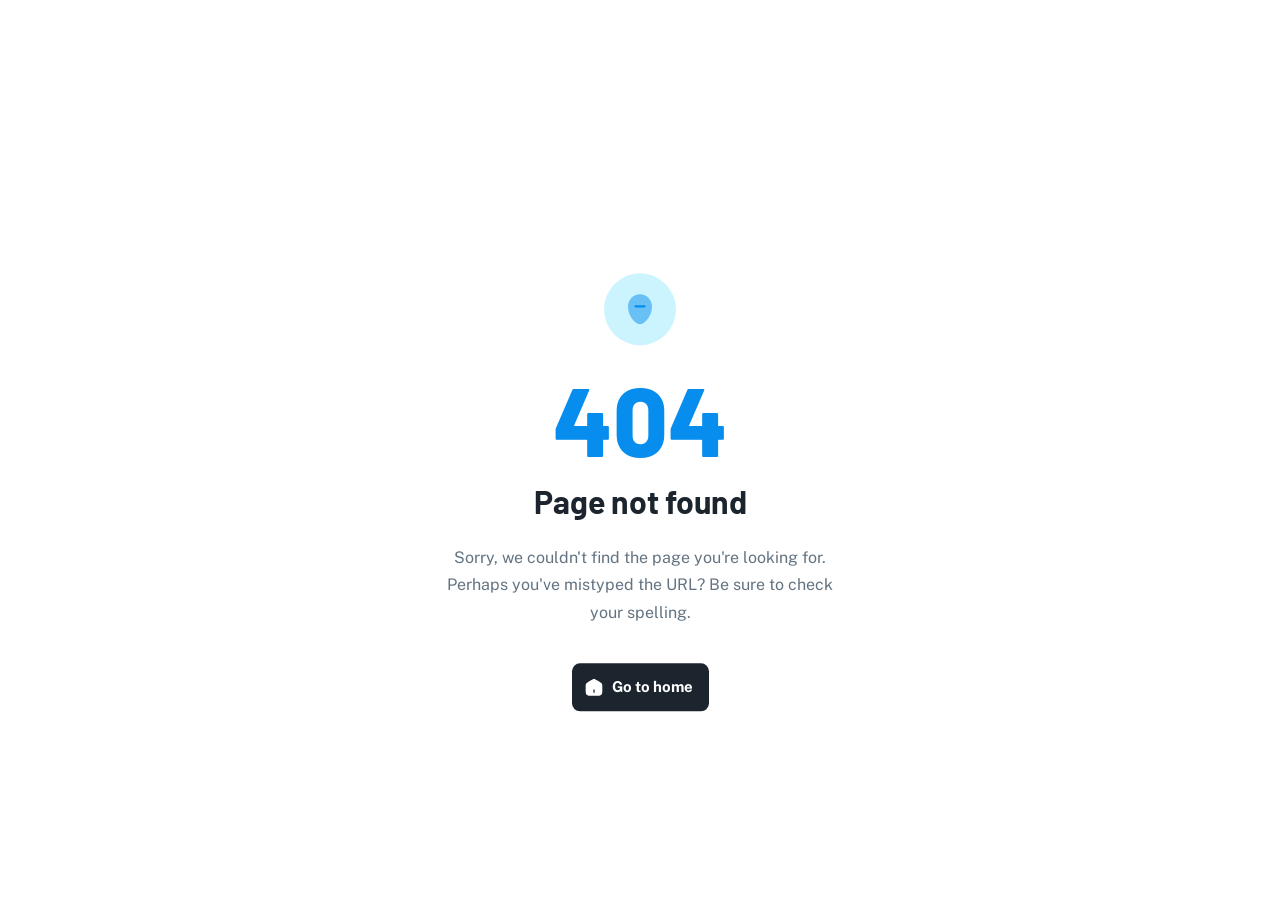
<file: 404/index.html>
<!DOCTYPE html><html lang="en" dir="ltr"><head><meta charSet="utf-8"/><meta name="viewport" content="width=device-width, initial-scale=1"/><link rel="stylesheet" href="/_next/static/chunks/0627fn-pt8vxz.css" data-precedence="next"/><link rel="preload" as="script" fetchPriority="low" href="/_next/static/chunks/3mc6dra1m0098.js"/><script src="/_next/static/chunks/2i51e627rllld.js" async=""></script><script src="/_next/static/chunks/3byuobrkyz9bj.js" async=""></script><script src="/_next/static/chunks/0m1xce8r4g0zj.js" async=""></script><script src="/_next/static/chunks/turbopack-1edct6jqrjagn.js" async=""></script><script src="/_next/static/chunks/3vqs8luqgiugx.js" async="" crossorigin=""></script><script src="/_next/static/chunks/42y6c5c4ouv-j.js" async="" crossorigin=""></script><script src="/_next/static/chunks/00liw370i71kf.js" async="" crossorigin=""></script><script src="/_next/static/chunks/2dp-d6590is6x.js" async="" crossorigin=""></script><script src="/_next/static/chunks/1k63333qewf-7.js" async="" crossorigin=""></script><script src="/_next/static/chunks/3gh5hcrfu27t6.js" async="" crossorigin=""></script><script src="/_next/static/chunks/0lp74vo5ang8q.js" async="" crossorigin=""></script><script src="/_next/static/chunks/3km7w1s2x0y85.js" async="" crossorigin=""></script><script src="/_next/static/chunks/1p_-jr2lpnd92.js" async="" crossorigin=""></script><script src="/_next/static/chunks/2u5ssy4p8i0ps.js" async="" crossorigin=""></script><meta name="robots" content="noindex"/><meta name="theme-color" content="#00A76F"/><title>Page not found | Isaac David Zolana</title><meta name="description" content="Software developer and software engineering student focused on full-stack development, cloud, DevOps, and AI."/><link rel="icon" href="/favicon.ico"/><meta name="next-size-adjust" content=""/><script src="/_next/static/chunks/0cz1d0mv5g_q7.js" noModule=""></script><style data-emotion="css-global 1igvmmd">html{-webkit-font-smoothing:antialiased;-moz-osx-font-smoothing:grayscale;box-sizing:border-box;-webkit-text-size-adjust:100%;}*,*::before,*::after{box-sizing:inherit;}strong,b{font-weight:700;}body{margin:0;color:var(--palette-text-primary);font-family:"Public Sans Variable",-apple-system,BlinkMacSystemFont,"Segoe UI",Roboto,"Helvetica Neue",Arial,sans-serif,"Apple Color Emoji","Segoe UI Emoji","Segoe UI Symbol";font-weight:400;font-size:1rem;line-height:1.5;background-color:var(--palette-background-default);}@media print{body{background-color:var(--palette-common-white);}}body::backdrop{background-color:var(--palette-background-default);}html{font-size:16px;}</style><style data-emotion="css-global 15tdw9n">:root{--spacing:8px;--shape-borderRadius:8px;--shadows-0:none;--shadows-1:0px 2px 1px -1px rgba(0,0,0,0.2),0px 1px 1px 0px rgba(0,0,0,0.14),0px 1px 3px 0px rgba(0,0,0,0.12);--shadows-2:0px 3px 1px -2px rgba(0,0,0,0.2),0px 2px 2px 0px rgba(0,0,0,0.14),0px 1px 5px 0px rgba(0,0,0,0.12);--shadows-3:0px 3px 3px -2px rgba(0,0,0,0.2),0px 3px 4px 0px rgba(0,0,0,0.14),0px 1px 8px 0px rgba(0,0,0,0.12);--shadows-4:0px 2px 4px -1px rgba(0,0,0,0.2),0px 4px 5px 0px rgba(0,0,0,0.14),0px 1px 10px 0px rgba(0,0,0,0.12);--shadows-5:0px 3px 5px -1px rgba(0,0,0,0.2),0px 5px 8px 0px rgba(0,0,0,0.14),0px 1px 14px 0px rgba(0,0,0,0.12);--shadows-6:0px 3px 5px -1px rgba(0,0,0,0.2),0px 6px 10px 0px rgba(0,0,0,0.14),0px 1px 18px 0px rgba(0,0,0,0.12);--shadows-7:0px 4px 5px -2px rgba(0,0,0,0.2),0px 7px 10px 1px rgba(0,0,0,0.14),0px 2px 16px 1px rgba(0,0,0,0.12);--shadows-8:0px 5px 5px -3px rgba(0,0,0,0.2),0px 8px 10px 1px rgba(0,0,0,0.14),0px 3px 14px 2px rgba(0,0,0,0.12);--shadows-9:0px 5px 6px -3px rgba(0,0,0,0.2),0px 9px 12px 1px rgba(0,0,0,0.14),0px 3px 16px 2px rgba(0,0,0,0.12);--shadows-10:0px 6px 6px -3px rgba(0,0,0,0.2),0px 10px 14px 1px rgba(0,0,0,0.14),0px 4px 18px 3px rgba(0,0,0,0.12);--shadows-11:0px 6px 7px -4px rgba(0,0,0,0.2),0px 11px 15px 1px rgba(0,0,0,0.14),0px 4px 20px 3px rgba(0,0,0,0.12);--shadows-12:0px 7px 8px -4px rgba(0,0,0,0.2),0px 12px 17px 2px rgba(0,0,0,0.14),0px 5px 22px 4px rgba(0,0,0,0.12);--shadows-13:0px 7px 8px -4px rgba(0,0,0,0.2),0px 13px 19px 2px rgba(0,0,0,0.14),0px 5px 24px 4px rgba(0,0,0,0.12);--shadows-14:0px 7px 9px -4px rgba(0,0,0,0.2),0px 14px 21px 2px rgba(0,0,0,0.14),0px 5px 26px 4px rgba(0,0,0,0.12);--shadows-15:0px 8px 9px -5px rgba(0,0,0,0.2),0px 15px 22px 2px rgba(0,0,0,0.14),0px 6px 28px 5px rgba(0,0,0,0.12);--shadows-16:0px 8px 10px -5px rgba(0,0,0,0.2),0px 16px 24px 2px rgba(0,0,0,0.14),0px 6px 30px 5px rgba(0,0,0,0.12);--shadows-17:0px 8px 11px -5px rgba(0,0,0,0.2),0px 17px 26px 2px rgba(0,0,0,0.14),0px 6px 32px 5px rgba(0,0,0,0.12);--shadows-18:0px 9px 11px -5px rgba(0,0,0,0.2),0px 18px 28px 2px rgba(0,0,0,0.14),0px 7px 34px 6px rgba(0,0,0,0.12);--shadows-19:0px 9px 12px -6px rgba(0,0,0,0.2),0px 19px 29px 2px rgba(0,0,0,0.14),0px 7px 36px 6px rgba(0,0,0,0.12);--shadows-20:0px 10px 13px -6px rgba(0,0,0,0.2),0px 20px 31px 3px rgba(0,0,0,0.14),0px 8px 38px 7px rgba(0,0,0,0.12);--shadows-21:0px 10px 13px -6px rgba(0,0,0,0.2),0px 21px 33px 3px rgba(0,0,0,0.14),0px 8px 40px 7px rgba(0,0,0,0.12);--shadows-22:0px 10px 14px -6px rgba(0,0,0,0.2),0px 22px 35px 3px rgba(0,0,0,0.14),0px 8px 42px 7px rgba(0,0,0,0.12);--shadows-23:0px 11px 14px -7px rgba(0,0,0,0.2),0px 23px 36px 3px rgba(0,0,0,0.14),0px 9px 44px 8px rgba(0,0,0,0.12);--shadows-24:0px 11px 15px -7px rgba(0,0,0,0.2),0px 24px 38px 3px rgba(0,0,0,0.14),0px 9px 46px 8px rgba(0,0,0,0.12);--zIndex-mobileStepper:1000;--zIndex-fab:1050;--zIndex-speedDial:1050;--zIndex-appBar:1100;--zIndex-drawer:1200;--zIndex-modal:1300;--zIndex-snackbar:1400;--zIndex-tooltip:1500;--font-h1:800 2.5rem/1.25 "Barlow",-apple-system,BlinkMacSystemFont,"Segoe UI",Roboto,"Helvetica Neue",Arial,sans-serif,"Apple Color Emoji","Segoe UI Emoji","Segoe UI Symbol";--font-h2:800 2rem/1.3333333333333333 "Barlow",-apple-system,BlinkMacSystemFont,"Segoe UI",Roboto,"Helvetica Neue",Arial,sans-serif,"Apple Color Emoji","Segoe UI Emoji","Segoe UI Symbol";--font-h3:700 1.5rem/1.5 "Barlow",-apple-system,BlinkMacSystemFont,"Segoe UI",Roboto,"Helvetica Neue",Arial,sans-serif,"Apple Color Emoji","Segoe UI Emoji","Segoe UI Symbol";--font-h4:700 1.25rem/1.5 "Public Sans Variable",-apple-system,BlinkMacSystemFont,"Segoe UI",Roboto,"Helvetica Neue",Arial,sans-serif,"Apple Color Emoji","Segoe UI Emoji","Segoe UI Symbol";--font-h5:700 1.125rem/1.5 "Public Sans Variable",-apple-system,BlinkMacSystemFont,"Segoe UI",Roboto,"Helvetica Neue",Arial,sans-serif,"Apple Color Emoji","Segoe UI Emoji","Segoe UI Symbol";--font-h6:600 1.0625rem/1.5555555555555556 "Public Sans Variable",-apple-system,BlinkMacSystemFont,"Segoe UI",Roboto,"Helvetica Neue",Arial,sans-serif,"Apple Color Emoji","Segoe UI Emoji","Segoe UI Symbol";--font-subtitle1:600 1rem/1.5 "Public Sans Variable",-apple-system,BlinkMacSystemFont,"Segoe UI",Roboto,"Helvetica Neue",Arial,sans-serif,"Apple Color Emoji","Segoe UI Emoji","Segoe UI Symbol";--font-subtitle2:600 0.875rem/1.5714285714285714 "Public Sans Variable",-apple-system,BlinkMacSystemFont,"Segoe UI",Roboto,"Helvetica Neue",Arial,sans-serif,"Apple Color Emoji","Segoe UI Emoji","Segoe UI Symbol";--font-body1:400 1rem/1.5 "Public Sans Variable",-apple-system,BlinkMacSystemFont,"Segoe UI",Roboto,"Helvetica Neue",Arial,sans-serif,"Apple Color Emoji","Segoe UI Emoji","Segoe UI Symbol";--font-body2:400 0.875rem/1.5714285714285714 "Public Sans Variable",-apple-system,BlinkMacSystemFont,"Segoe UI",Roboto,"Helvetica Neue",Arial,sans-serif,"Apple Color Emoji","Segoe UI Emoji","Segoe UI Symbol";--font-caption:400 0.75rem/1.5 "Public Sans Variable",-apple-system,BlinkMacSystemFont,"Segoe UI",Roboto,"Helvetica Neue",Arial,sans-serif,"Apple Color Emoji","Segoe UI Emoji","Segoe UI Symbol";--font-overline:700 0.75rem/1.5 "Public Sans Variable",-apple-system,BlinkMacSystemFont,"Segoe UI",Roboto,"Helvetica Neue",Arial,sans-serif,"Apple Color Emoji","Segoe UI Emoji","Segoe UI Symbol";--font-button:700 0.875rem/1.7142857142857142 "Public Sans Variable",-apple-system,BlinkMacSystemFont,"Segoe UI",Roboto,"Helvetica Neue",Arial,sans-serif,"Apple Color Emoji","Segoe UI Emoji","Segoe UI Symbol";--font-inherit:inherit inherit/inherit inherit;}:root,[data-color-scheme="light"]{-webkit-print-color-scheme:light;color-scheme:light;--palette-primary-lighter:#CCF4FE;--palette-primary-light:#68CDF9;--palette-primary-main:#078DEE;--palette-primary-dark:#0351AB;--palette-primary-darker:#012972;--palette-primary-contrastText:#FFFFFF;--palette-primary-lighterChannel:204 244 254;--palette-primary-lightChannel:104 205 249;--palette-primary-mainChannel:7 141 238;--palette-primary-darkChannel:3 81 171;--palette-primary-darkerChannel:1 41 114;--palette-primary-contrastTextChannel:255 255 255;--palette-secondary-lighter:#EFD6FF;--palette-secondary-light:#C684FF;--palette-secondary-main:#8E33FF;--palette-secondary-dark:#5119B7;--palette-secondary-darker:#27097A;--palette-secondary-contrastText:#FFFFFF;--palette-secondary-lighterChannel:239 214 255;--palette-secondary-lightChannel:198 132 255;--palette-secondary-mainChannel:142 51 255;--palette-secondary-darkChannel:81 25 183;--palette-secondary-darkerChannel:39 9 122;--palette-secondary-contrastTextChannel:255 255 255;--palette-info-lighter:#CAFDF5;--palette-info-light:#61F3F3;--palette-info-main:#00B8D9;--palette-info-dark:#006C9C;--palette-info-darker:#003768;--palette-info-contrastText:#FFFFFF;--palette-info-lighterChannel:202 253 245;--palette-info-lightChannel:97 243 243;--palette-info-mainChannel:0 184 217;--palette-info-darkChannel:0 108 156;--palette-info-darkerChannel:0 55 104;--palette-info-contrastTextChannel:255 255 255;--palette-success-lighter:#D3FCD2;--palette-success-light:#77ED8B;--palette-success-main:#22C55E;--palette-success-dark:#118D57;--palette-success-darker:#065E49;--palette-success-contrastText:#ffffff;--palette-success-lighterChannel:211 252 210;--palette-success-lightChannel:119 237 139;--palette-success-mainChannel:34 197 94;--palette-success-darkChannel:17 141 87;--palette-success-darkerChannel:6 94 73;--palette-success-contrastTextChannel:255 255 255;--palette-warning-lighter:#FFF5CC;--palette-warning-light:#FFD666;--palette-warning-main:#FFAB00;--palette-warning-dark:#B76E00;--palette-warning-darker:#7A4100;--palette-warning-contrastText:#1C252E;--palette-warning-lighterChannel:255 245 204;--palette-warning-lightChannel:255 214 102;--palette-warning-mainChannel:255 171 0;--palette-warning-darkChannel:183 110 0;--palette-warning-darkerChannel:122 65 0;--palette-warning-contrastTextChannel:28 37 46;--palette-error-lighter:#FFE9D5;--palette-error-light:#FFAC82;--palette-error-main:#FF5630;--palette-error-dark:#B71D18;--palette-error-darker:#7A0916;--palette-error-contrastText:#FFFFFF;--palette-error-lighterChannel:255 233 213;--palette-error-lightChannel:255 172 130;--palette-error-mainChannel:255 86 48;--palette-error-darkChannel:183 29 24;--palette-error-darkerChannel:122 9 22;--palette-error-contrastTextChannel:255 255 255;--palette-common-black:#000000;--palette-common-white:#FFFFFF;--palette-common-blackChannel:0 0 0;--palette-common-whiteChannel:255 255 255;--palette-common-background:#fff;--palette-common-onBackground:#000;--palette-common-backgroundChannel:255 255 255;--palette-common-onBackgroundChannel:0 0 0;--palette-grey-50:#FCFDFD;--palette-grey-100:#F9FAFB;--palette-grey-200:#F4F6F8;--palette-grey-300:#DFE3E8;--palette-grey-400:#C4CDD5;--palette-grey-500:#919EAB;--palette-grey-600:#637381;--palette-grey-700:#454F5B;--palette-grey-800:#1C252E;--palette-grey-900:#141A21;--palette-grey-50Channel:252 253 253;--palette-grey-100Channel:249 250 251;--palette-grey-200Channel:244 246 248;--palette-grey-300Channel:223 227 232;--palette-grey-400Channel:196 205 213;--palette-grey-500Channel:145 158 171;--palette-grey-600Channel:99 115 129;--palette-grey-700Channel:69 79 91;--palette-grey-800Channel:28 37 46;--palette-grey-900Channel:20 26 33;--palette-grey-A100:#f5f5f5;--palette-grey-A200:#eeeeee;--palette-grey-A400:#bdbdbd;--palette-grey-A700:#616161;--palette-divider:rgba(145 158 171 / 20%);--palette-TableCell-border:rgba(145 158 171 / 20%);--palette-shared-inputUnderline:rgba(145 158 171 / 32%);--palette-shared-inputOutlined:rgba(145 158 171 / 20%);--palette-shared-paperOutlined:rgba(145 158 171 / 16%);--palette-shared-buttonOutlined:rgba(145 158 171 / 32%);--palette-text-primary:#1C252E;--palette-text-secondary:#637381;--palette-text-disabled:#919EAB;--palette-text-primaryChannel:28 37 46;--palette-text-secondaryChannel:99 115 129;--palette-text-disabledChannel:145 158 171;--palette-background-paper:#FFFFFF;--palette-background-default:#FFFFFF;--palette-background-neutral:#F4F6F8;--palette-background-paperChannel:255 255 255;--palette-background-defaultChannel:255 255 255;--palette-background-neutralChannel:244 246 248;--palette-action-active:#637381;--palette-action-hover:rgba(145 158 171 / 8%);--palette-action-selected:rgba(145 158 171 / 16%);--palette-action-focus:rgba(145 158 171 / 24%);--palette-action-disabled:rgba(145 158 171 / 80%);--palette-action-disabledBackground:rgba(145 158 171 / 24%);--palette-action-hoverOpacity:0.08;--palette-action-selectedOpacity:0.08;--palette-action-focusOpacity:0.12;--palette-action-activatedOpacity:0.12;--palette-action-disabledOpacity:0.48;--palette-action-activeChannel:99 115 129;--palette-action-selectedChannel:145;--palette-Alert-errorColor:rgb(102, 68, 52);--palette-Alert-infoColor:rgb(38, 97, 97);--palette-Alert-successColor:rgb(47, 94, 55);--palette-Alert-warningColor:rgb(102, 85, 40);--palette-Alert-errorFilledBg:var(--palette-error-main, #FF5630);--palette-Alert-infoFilledBg:var(--palette-info-main, #00B8D9);--palette-Alert-successFilledBg:var(--palette-success-main, #22C55E);--palette-Alert-warningFilledBg:var(--palette-warning-main, #FFAB00);--palette-Alert-errorFilledColor:#fff;--palette-Alert-infoFilledColor:rgba(0, 0, 0, 0.87);--palette-Alert-successFilledColor:rgba(0, 0, 0, 0.87);--palette-Alert-warningFilledColor:rgba(0, 0, 0, 0.87);--palette-Alert-errorStandardBg:rgb(255, 246, 242);--palette-Alert-infoStandardBg:rgb(239, 253, 253);--palette-Alert-successStandardBg:rgb(241, 253, 243);--palette-Alert-warningStandardBg:rgb(255, 250, 239);--palette-Alert-errorIconColor:var(--palette-error-main, #FF5630);--palette-Alert-infoIconColor:var(--palette-info-main, #00B8D9);--palette-Alert-successIconColor:var(--palette-success-main, #22C55E);--palette-Alert-warningIconColor:var(--palette-warning-main, #FFAB00);--palette-AppBar-defaultBg:var(--palette-grey-100, #F9FAFB);--palette-Avatar-defaultBg:var(--palette-grey-400, #C4CDD5);--palette-Button-inheritContainedBg:var(--palette-grey-300, #DFE3E8);--palette-Button-inheritContainedHoverBg:var(--palette-grey-A100, #f5f5f5);--palette-Chip-defaultBorder:var(--palette-grey-400, #C4CDD5);--palette-Chip-defaultAvatarColor:var(--palette-grey-700, #454F5B);--palette-Chip-defaultIconColor:var(--palette-grey-700, #454F5B);--palette-FilledInput-bg:rgba(0, 0, 0, 0.06);--palette-FilledInput-hoverBg:rgba(0, 0, 0, 0.09);--palette-FilledInput-disabledBg:rgba(0, 0, 0, 0.12);--palette-LinearProgress-primaryBg:rgb(160, 211, 248);--palette-LinearProgress-secondaryBg:rgb(212, 177, 255);--palette-LinearProgress-errorBg:rgb(255, 190, 176);--palette-LinearProgress-infoBg:rgb(158, 228, 240);--palette-LinearProgress-successBg:rgb(171, 232, 193);--palette-LinearProgress-warningBg:rgb(255, 223, 158);--palette-Skeleton-bg:rgba(var(--palette-text-primaryChannel, 28 37 46) / 0.11);--palette-Slider-primaryTrack:rgb(160, 211, 248);--palette-Slider-secondaryTrack:rgb(212, 177, 255);--palette-Slider-errorTrack:rgb(255, 190, 176);--palette-Slider-infoTrack:rgb(158, 228, 240);--palette-Slider-successTrack:rgb(171, 232, 193);--palette-Slider-warningTrack:rgb(255, 223, 158);--palette-SnackbarContent-bg:rgb(50, 50, 50);--palette-SnackbarContent-color:#fff;--palette-SpeedDialAction-fabHoverBg:rgb(216, 216, 216);--palette-StepConnector-border:var(--palette-grey-400, #C4CDD5);--palette-StepContent-border:var(--palette-grey-400, #C4CDD5);--palette-Switch-defaultColor:var(--palette-common-white, #FFFFFF);--palette-Switch-defaultDisabledColor:var(--palette-grey-100, #F9FAFB);--palette-Switch-primaryDisabledColor:rgb(160, 211, 248);--palette-Switch-secondaryDisabledColor:rgb(212, 177, 255);--palette-Switch-errorDisabledColor:rgb(255, 190, 176);--palette-Switch-infoDisabledColor:rgb(158, 228, 240);--palette-Switch-successDisabledColor:rgb(171, 232, 193);--palette-Switch-warningDisabledColor:rgb(255, 223, 158);--palette-Tooltip-bg:rgba(69, 79, 91, 0.92);--palette-dividerChannel:145;--shadows-0:none;--shadows-1:0px 2px 1px -1px rgba(145 158 171 / 20%),0px 1px 1px 0px rgba(145 158 171 / 14%),0px 1px 3px 0px rgba(145 158 171 / 12%);--shadows-2:0px 3px 1px -2px rgba(145 158 171 / 20%),0px 2px 2px 0px rgba(145 158 171 / 14%),0px 1px 5px 0px rgba(145 158 171 / 12%);--shadows-3:0px 3px 3px -2px rgba(145 158 171 / 20%),0px 3px 4px 0px rgba(145 158 171 / 14%),0px 1px 8px 0px rgba(145 158 171 / 12%);--shadows-4:0px 2px 4px -1px rgba(145 158 171 / 20%),0px 4px 5px 0px rgba(145 158 171 / 14%),0px 1px 10px 0px rgba(145 158 171 / 12%);--shadows-5:0px 3px 5px -1px rgba(145 158 171 / 20%),0px 5px 8px 0px rgba(145 158 171 / 14%),0px 1px 14px 0px rgba(145 158 171 / 12%);--shadows-6:0px 3px 5px -1px rgba(145 158 171 / 20%),0px 6px 10px 0px rgba(145 158 171 / 14%),0px 1px 18px 0px rgba(145 158 171 / 12%);--shadows-7:0px 4px 5px -2px rgba(145 158 171 / 20%),0px 7px 10px 1px rgba(145 158 171 / 14%),0px 2px 16px 1px rgba(145 158 171 / 12%);--shadows-8:0px 5px 5px -3px rgba(145 158 171 / 20%),0px 8px 10px 1px rgba(145 158 171 / 14%),0px 3px 14px 2px rgba(145 158 171 / 12%);--shadows-9:0px 5px 6px -3px rgba(145 158 171 / 20%),0px 9px 12px 1px rgba(145 158 171 / 14%),0px 3px 16px 2px rgba(145 158 171 / 12%);--shadows-10:0px 6px 6px -3px rgba(145 158 171 / 20%),0px 10px 14px 1px rgba(145 158 171 / 14%),0px 4px 18px 3px rgba(145 158 171 / 12%);--shadows-11:0px 6px 7px -4px rgba(145 158 171 / 20%),0px 11px 15px 1px rgba(145 158 171 / 14%),0px 4px 20px 3px rgba(145 158 171 / 12%);--shadows-12:0px 7px 8px -4px rgba(145 158 171 / 20%),0px 12px 17px 2px rgba(145 158 171 / 14%),0px 5px 22px 4px rgba(145 158 171 / 12%);--shadows-13:0px 7px 8px -4px rgba(145 158 171 / 20%),0px 13px 19px 2px rgba(145 158 171 / 14%),0px 5px 24px 4px rgba(145 158 171 / 12%);--shadows-14:0px 7px 9px -4px rgba(145 158 171 / 20%),0px 14px 21px 2px rgba(145 158 171 / 14%),0px 5px 26px 4px rgba(145 158 171 / 12%);--shadows-15:0px 8px 9px -5px rgba(145 158 171 / 20%),0px 15px 22px 2px rgba(145 158 171 / 14%),0px 6px 28px 5px rgba(145 158 171 / 12%);--shadows-16:0px 8px 10px -5px rgba(145 158 171 / 20%),0px 16px 24px 2px rgba(145 158 171 / 14%),0px 6px 30px 5px rgba(145 158 171 / 12%);--shadows-17:0px 8px 11px -5px rgba(145 158 171 / 20%),0px 17px 26px 2px rgba(145 158 171 / 14%),0px 6px 32px 5px rgba(145 158 171 / 12%);--shadows-18:0px 9px 11px -5px rgba(145 158 171 / 20%),0px 18px 28px 2px rgba(145 158 171 / 14%),0px 7px 34px 6px rgba(145 158 171 / 12%);--shadows-19:0px 9px 12px -6px rgba(145 158 171 / 20%),0px 19px 29px 2px rgba(145 158 171 / 14%),0px 7px 36px 6px rgba(145 158 171 / 12%);--shadows-20:0px 10px 13px -6px rgba(145 158 171 / 20%),0px 20px 31px 3px rgba(145 158 171 / 14%),0px 8px 38px 7px rgba(145 158 171 / 12%);--shadows-21:0px 10px 13px -6px rgba(145 158 171 / 20%),0px 21px 33px 3px rgba(145 158 171 / 14%),0px 8px 40px 7px rgba(145 158 171 / 12%);--shadows-22:0px 10px 14px -6px rgba(145 158 171 / 20%),0px 22px 35px 3px rgba(145 158 171 / 14%),0px 8px 42px 7px rgba(145 158 171 / 12%);--shadows-23:0px 11px 14px -7px rgba(145 158 171 / 20%),0px 23px 36px 3px rgba(145 158 171 / 14%),0px 9px 44px 8px rgba(145 158 171 / 12%);--shadows-24:0px 11px 15px -7px rgba(145 158 171 / 20%),0px 24px 38px 3px rgba(145 158 171 / 14%),0px 9px 46px 8px rgba(145 158 171 / 12%);--customShadows-z1:0 1px 2px 0 rgba(145 158 171 / 16%);--customShadows-z4:0 4px 8px 0 rgba(145 158 171 / 16%);--customShadows-z8:0 8px 16px 0 rgba(145 158 171 / 16%);--customShadows-z12:0 12px 24px -4px rgba(145 158 171 / 16%);--customShadows-z16:0 16px 32px -4px rgba(145 158 171 / 16%);--customShadows-z20:0 20px 40px -4px rgba(145 158 171 / 16%);--customShadows-z24:0 24px 48px 0 rgba(145 158 171 / 16%);--customShadows-dialog:-40px 40px 80px -8px rgba(0 0 0 / 24%);--customShadows-card:0 0 2px 0 rgba(145 158 171 / 20%),0 12px 24px -4px rgba(145 158 171 / 12%);--customShadows-dropdown:0 0 2px 0 rgba(145 158 171 / 24%),-20px 20px 40px -4px rgba(145 158 171 / 24%);--customShadows-primary:0 8px 16px 0 rgba(7 141 238 / 24%);--customShadows-secondary:0 8px 16px 0 rgba(142 51 255 / 24%);--customShadows-info:0 8px 16px 0 rgba(0 184 217 / 24%);--customShadows-success:0 8px 16px 0 rgba(34 197 94 / 24%);--customShadows-warning:0 8px 16px 0 rgba(255 171 0 / 24%);--customShadows-error:0 8px 16px 0 rgba(255 86 48 / 24%);--opacity-inputPlaceholder:1;--opacity-inputUnderline:0.32;--opacity-switchTrackDisabled:0.48;--opacity-switchTrack:1;--opacity-filled-commonHoverBg:0.72;--opacity-outlined-border:0.48;--opacity-soft-bg:0.16;--opacity-soft-hoverBg:0.32;--opacity-soft-commonBg:0.08;--opacity-soft-commonHoverBg:0.16;--opacity-soft-border:0.24;}[data-color-scheme="dark"]{-webkit-print-color-scheme:dark;color-scheme:dark;--palette-common-black:#000000;--palette-common-white:#FFFFFF;--palette-common-blackChannel:0 0 0;--palette-common-whiteChannel:255 255 255;--palette-common-background:#000;--palette-common-onBackground:#fff;--palette-common-backgroundChannel:0 0 0;--palette-common-onBackgroundChannel:255 255 255;--palette-primary-lighter:#CCF4FE;--palette-primary-light:#68CDF9;--palette-primary-main:#078DEE;--palette-primary-dark:#0351AB;--palette-primary-darker:#012972;--palette-primary-contrastText:#FFFFFF;--palette-primary-lighterChannel:204 244 254;--palette-primary-lightChannel:104 205 249;--palette-primary-mainChannel:7 141 238;--palette-primary-darkChannel:3 81 171;--palette-primary-darkerChannel:1 41 114;--palette-primary-contrastTextChannel:255 255 255;--palette-secondary-lighter:#EFD6FF;--palette-secondary-light:#C684FF;--palette-secondary-main:#8E33FF;--palette-secondary-dark:#5119B7;--palette-secondary-darker:#27097A;--palette-secondary-contrastText:#FFFFFF;--palette-secondary-lighterChannel:239 214 255;--palette-secondary-lightChannel:198 132 255;--palette-secondary-mainChannel:142 51 255;--palette-secondary-darkChannel:81 25 183;--palette-secondary-darkerChannel:39 9 122;--palette-secondary-contrastTextChannel:255 255 255;--palette-error-lighter:#FFE9D5;--palette-error-light:#FFAC82;--palette-error-main:#FF5630;--palette-error-dark:#B71D18;--palette-error-darker:#7A0916;--palette-error-contrastText:#FFFFFF;--palette-error-lighterChannel:255 233 213;--palette-error-lightChannel:255 172 130;--palette-error-mainChannel:255 86 48;--palette-error-darkChannel:183 29 24;--palette-error-darkerChannel:122 9 22;--palette-error-contrastTextChannel:255 255 255;--palette-warning-lighter:#FFF5CC;--palette-warning-light:#FFD666;--palette-warning-main:#FFAB00;--palette-warning-dark:#B76E00;--palette-warning-darker:#7A4100;--palette-warning-contrastText:#1C252E;--palette-warning-lighterChannel:255 245 204;--palette-warning-lightChannel:255 214 102;--palette-warning-mainChannel:255 171 0;--palette-warning-darkChannel:183 110 0;--palette-warning-darkerChannel:122 65 0;--palette-warning-contrastTextChannel:28 37 46;--palette-info-lighter:#CAFDF5;--palette-info-light:#61F3F3;--palette-info-main:#00B8D9;--palette-info-dark:#006C9C;--palette-info-darker:#003768;--palette-info-contrastText:#FFFFFF;--palette-info-lighterChannel:202 253 245;--palette-info-lightChannel:97 243 243;--palette-info-mainChannel:0 184 217;--palette-info-darkChannel:0 108 156;--palette-info-darkerChannel:0 55 104;--palette-info-contrastTextChannel:255 255 255;--palette-success-lighter:#D3FCD2;--palette-success-light:#77ED8B;--palette-success-main:#22C55E;--palette-success-dark:#118D57;--palette-success-darker:#065E49;--palette-success-contrastText:#ffffff;--palette-success-lighterChannel:211 252 210;--palette-success-lightChannel:119 237 139;--palette-success-mainChannel:34 197 94;--palette-success-darkChannel:17 141 87;--palette-success-darkerChannel:6 94 73;--palette-success-contrastTextChannel:255 255 255;--palette-grey-50:#FCFDFD;--palette-grey-100:#F9FAFB;--palette-grey-200:#F4F6F8;--palette-grey-300:#DFE3E8;--palette-grey-400:#C4CDD5;--palette-grey-500:#919EAB;--palette-grey-600:#637381;--palette-grey-700:#454F5B;--palette-grey-800:#1C252E;--palette-grey-900:#141A21;--palette-grey-A100:#f5f5f5;--palette-grey-A200:#eeeeee;--palette-grey-A400:#bdbdbd;--palette-grey-A700:#616161;--palette-grey-50Channel:252 253 253;--palette-grey-100Channel:249 250 251;--palette-grey-200Channel:244 246 248;--palette-grey-300Channel:223 227 232;--palette-grey-400Channel:196 205 213;--palette-grey-500Channel:145 158 171;--palette-grey-600Channel:99 115 129;--palette-grey-700Channel:69 79 91;--palette-grey-800Channel:28 37 46;--palette-grey-900Channel:20 26 33;--palette-text-primary:#FFFFFF;--palette-text-secondary:#919EAB;--palette-text-disabled:#637381;--palette-text-icon:rgba(255, 255, 255, 0.5);--palette-text-primaryChannel:255 255 255;--palette-text-secondaryChannel:145 158 171;--palette-text-disabledChannel:99 115 129;--palette-divider:rgba(145 158 171 / 20%);--palette-background-paper:#1C252E;--palette-background-default:#141A21;--palette-background-neutral:#28323D;--palette-background-paperChannel:28 37 46;--palette-background-defaultChannel:20 26 33;--palette-background-neutralChannel:40 50 61;--palette-action-active:#919EAB;--palette-action-hover:rgba(145 158 171 / 8%);--palette-action-hoverOpacity:0.08;--palette-action-selected:rgba(145 158 171 / 16%);--palette-action-selectedOpacity:0.08;--palette-action-disabled:rgba(145 158 171 / 80%);--palette-action-disabledBackground:rgba(145 158 171 / 24%);--palette-action-disabledOpacity:0.48;--palette-action-focus:rgba(145 158 171 / 24%);--palette-action-focusOpacity:0.12;--palette-action-activatedOpacity:0.12;--palette-action-activeChannel:145 158 171;--palette-action-selectedChannel:145;--palette-TableCell-border:rgba(145 158 171 / 20%);--palette-shared-inputUnderline:rgba(145 158 171 / 32%);--palette-shared-inputOutlined:rgba(145 158 171 / 20%);--palette-shared-paperOutlined:rgba(145 158 171 / 16%);--palette-shared-buttonOutlined:rgba(145 158 171 / 32%);--palette-Alert-errorColor:rgb(255, 221, 205);--palette-Alert-infoColor:rgb(191, 250, 250);--palette-Alert-successColor:rgb(200, 247, 208);--palette-Alert-warningColor:rgb(255, 238, 193);--palette-Alert-errorFilledBg:var(--palette-error-dark, #B71D18);--palette-Alert-infoFilledBg:var(--palette-info-dark, #006C9C);--palette-Alert-successFilledBg:var(--palette-success-dark, #118D57);--palette-Alert-warningFilledBg:var(--palette-warning-dark, #B76E00);--palette-Alert-errorFilledColor:#fff;--palette-Alert-infoFilledColor:#fff;--palette-Alert-successFilledColor:#fff;--palette-Alert-warningFilledColor:#fff;--palette-Alert-errorStandardBg:rgb(25, 17, 12);--palette-Alert-infoStandardBg:rgb(9, 24, 24);--palette-Alert-successStandardBg:rgb(11, 23, 13);--palette-Alert-warningStandardBg:rgb(25, 21, 10);--palette-Alert-errorIconColor:var(--palette-error-main, #FF5630);--palette-Alert-infoIconColor:var(--palette-info-main, #00B8D9);--palette-Alert-successIconColor:var(--palette-success-main, #22C55E);--palette-Alert-warningIconColor:var(--palette-warning-main, #FFAB00);--palette-AppBar-defaultBg:var(--palette-grey-900, #141A21);--palette-AppBar-darkBg:var(--palette-background-paper, #1C252E);--palette-AppBar-darkColor:var(--palette-text-primary, #FFFFFF);--palette-Avatar-defaultBg:var(--palette-grey-600, #637381);--palette-Button-inheritContainedBg:var(--palette-grey-800, #1C252E);--palette-Button-inheritContainedHoverBg:var(--palette-grey-700, #454F5B);--palette-Chip-defaultBorder:var(--palette-grey-700, #454F5B);--palette-Chip-defaultAvatarColor:var(--palette-grey-300, #DFE3E8);--palette-Chip-defaultIconColor:var(--palette-grey-300, #DFE3E8);--palette-FilledInput-bg:rgba(255, 255, 255, 0.09);--palette-FilledInput-hoverBg:rgba(255, 255, 255, 0.13);--palette-FilledInput-disabledBg:rgba(255, 255, 255, 0.12);--palette-LinearProgress-primaryBg:rgb(3, 70, 119);--palette-LinearProgress-secondaryBg:rgb(71, 25, 127);--palette-LinearProgress-errorBg:rgb(127, 43, 24);--palette-LinearProgress-infoBg:rgb(0, 92, 108);--palette-LinearProgress-successBg:rgb(17, 98, 47);--palette-LinearProgress-warningBg:rgb(127, 85, 0);--palette-Skeleton-bg:rgba(var(--palette-text-primaryChannel, 255 255 255) / 0.13);--palette-Slider-primaryTrack:rgb(3, 70, 119);--palette-Slider-secondaryTrack:rgb(71, 25, 127);--palette-Slider-errorTrack:rgb(127, 43, 24);--palette-Slider-infoTrack:rgb(0, 92, 108);--palette-Slider-successTrack:rgb(17, 98, 47);--palette-Slider-warningTrack:rgb(127, 85, 0);--palette-SnackbarContent-bg:rgb(250, 250, 250);--palette-SnackbarContent-color:rgba(0, 0, 0, 0.87);--palette-SpeedDialAction-fabHoverBg:rgb(62, 69, 77);--palette-StepConnector-border:var(--palette-grey-600, #637381);--palette-StepContent-border:var(--palette-grey-600, #637381);--palette-Switch-defaultColor:var(--palette-grey-300, #DFE3E8);--palette-Switch-defaultDisabledColor:var(--palette-grey-600, #637381);--palette-Switch-primaryDisabledColor:rgb(3, 63, 107);--palette-Switch-secondaryDisabledColor:rgb(63, 22, 114);--palette-Switch-errorDisabledColor:rgb(114, 38, 21);--palette-Switch-infoDisabledColor:rgb(0, 82, 97);--palette-Switch-successDisabledColor:rgb(15, 88, 42);--palette-Switch-warningDisabledColor:rgb(114, 76, 0);--palette-Tooltip-bg:rgba(69, 79, 91, 0.92);--palette-dividerChannel:145;--opacity-inputPlaceholder:1;--opacity-inputUnderline:0.32;--opacity-switchTrackDisabled:0.48;--opacity-switchTrack:1;--opacity-filled-commonHoverBg:0.72;--opacity-outlined-border:0.48;--opacity-soft-bg:0.16;--opacity-soft-hoverBg:0.32;--opacity-soft-commonBg:0.08;--opacity-soft-commonHoverBg:0.16;--opacity-soft-border:0.24;--overlays-0:none;--overlays-1:linear-gradient(rgba(255 255 255 / 0.051), rgba(255 255 255 / 0.051));--overlays-2:linear-gradient(rgba(255 255 255 / 0.069), rgba(255 255 255 / 0.069));--overlays-3:linear-gradient(rgba(255 255 255 / 0.082), rgba(255 255 255 / 0.082));--overlays-4:linear-gradient(rgba(255 255 255 / 0.092), rgba(255 255 255 / 0.092));--overlays-5:linear-gradient(rgba(255 255 255 / 0.101), rgba(255 255 255 / 0.101));--overlays-6:linear-gradient(rgba(255 255 255 / 0.108), rgba(255 255 255 / 0.108));--overlays-7:linear-gradient(rgba(255 255 255 / 0.114), rgba(255 255 255 / 0.114));--overlays-8:linear-gradient(rgba(255 255 255 / 0.119), rgba(255 255 255 / 0.119));--overlays-9:linear-gradient(rgba(255 255 255 / 0.124), rgba(255 255 255 / 0.124));--overlays-10:linear-gradient(rgba(255 255 255 / 0.128), rgba(255 255 255 / 0.128));--overlays-11:linear-gradient(rgba(255 255 255 / 0.132), rgba(255 255 255 / 0.132));--overlays-12:linear-gradient(rgba(255 255 255 / 0.135), rgba(255 255 255 / 0.135));--overlays-13:linear-gradient(rgba(255 255 255 / 0.139), rgba(255 255 255 / 0.139));--overlays-14:linear-gradient(rgba(255 255 255 / 0.142), rgba(255 255 255 / 0.142));--overlays-15:linear-gradient(rgba(255 255 255 / 0.145), rgba(255 255 255 / 0.145));--overlays-16:linear-gradient(rgba(255 255 255 / 0.147), rgba(255 255 255 / 0.147));--overlays-17:linear-gradient(rgba(255 255 255 / 0.15), rgba(255 255 255 / 0.15));--overlays-18:linear-gradient(rgba(255 255 255 / 0.152), rgba(255 255 255 / 0.152));--overlays-19:linear-gradient(rgba(255 255 255 / 0.155), rgba(255 255 255 / 0.155));--overlays-20:linear-gradient(rgba(255 255 255 / 0.157), rgba(255 255 255 / 0.157));--overlays-21:linear-gradient(rgba(255 255 255 / 0.159), rgba(255 255 255 / 0.159));--overlays-22:linear-gradient(rgba(255 255 255 / 0.161), rgba(255 255 255 / 0.161));--overlays-23:linear-gradient(rgba(255 255 255 / 0.163), rgba(255 255 255 / 0.163));--overlays-24:linear-gradient(rgba(255 255 255 / 0.165), rgba(255 255 255 / 0.165));--shadows-0:none;--shadows-1:0px 2px 1px -1px rgba(0 0 0 / 20%),0px 1px 1px 0px rgba(0 0 0 / 14%),0px 1px 3px 0px rgba(0 0 0 / 12%);--shadows-2:0px 3px 1px -2px rgba(0 0 0 / 20%),0px 2px 2px 0px rgba(0 0 0 / 14%),0px 1px 5px 0px rgba(0 0 0 / 12%);--shadows-3:0px 3px 3px -2px rgba(0 0 0 / 20%),0px 3px 4px 0px rgba(0 0 0 / 14%),0px 1px 8px 0px rgba(0 0 0 / 12%);--shadows-4:0px 2px 4px -1px rgba(0 0 0 / 20%),0px 4px 5px 0px rgba(0 0 0 / 14%),0px 1px 10px 0px rgba(0 0 0 / 12%);--shadows-5:0px 3px 5px -1px rgba(0 0 0 / 20%),0px 5px 8px 0px rgba(0 0 0 / 14%),0px 1px 14px 0px rgba(0 0 0 / 12%);--shadows-6:0px 3px 5px -1px rgba(0 0 0 / 20%),0px 6px 10px 0px rgba(0 0 0 / 14%),0px 1px 18px 0px rgba(0 0 0 / 12%);--shadows-7:0px 4px 5px -2px rgba(0 0 0 / 20%),0px 7px 10px 1px rgba(0 0 0 / 14%),0px 2px 16px 1px rgba(0 0 0 / 12%);--shadows-8:0px 5px 5px -3px rgba(0 0 0 / 20%),0px 8px 10px 1px rgba(0 0 0 / 14%),0px 3px 14px 2px rgba(0 0 0 / 12%);--shadows-9:0px 5px 6px -3px rgba(0 0 0 / 20%),0px 9px 12px 1px rgba(0 0 0 / 14%),0px 3px 16px 2px rgba(0 0 0 / 12%);--shadows-10:0px 6px 6px -3px rgba(0 0 0 / 20%),0px 10px 14px 1px rgba(0 0 0 / 14%),0px 4px 18px 3px rgba(0 0 0 / 12%);--shadows-11:0px 6px 7px -4px rgba(0 0 0 / 20%),0px 11px 15px 1px rgba(0 0 0 / 14%),0px 4px 20px 3px rgba(0 0 0 / 12%);--shadows-12:0px 7px 8px -4px rgba(0 0 0 / 20%),0px 12px 17px 2px rgba(0 0 0 / 14%),0px 5px 22px 4px rgba(0 0 0 / 12%);--shadows-13:0px 7px 8px -4px rgba(0 0 0 / 20%),0px 13px 19px 2px rgba(0 0 0 / 14%),0px 5px 24px 4px rgba(0 0 0 / 12%);--shadows-14:0px 7px 9px -4px rgba(0 0 0 / 20%),0px 14px 21px 2px rgba(0 0 0 / 14%),0px 5px 26px 4px rgba(0 0 0 / 12%);--shadows-15:0px 8px 9px -5px rgba(0 0 0 / 20%),0px 15px 22px 2px rgba(0 0 0 / 14%),0px 6px 28px 5px rgba(0 0 0 / 12%);--shadows-16:0px 8px 10px -5px rgba(0 0 0 / 20%),0px 16px 24px 2px rgba(0 0 0 / 14%),0px 6px 30px 5px rgba(0 0 0 / 12%);--shadows-17:0px 8px 11px -5px rgba(0 0 0 / 20%),0px 17px 26px 2px rgba(0 0 0 / 14%),0px 6px 32px 5px rgba(0 0 0 / 12%);--shadows-18:0px 9px 11px -5px rgba(0 0 0 / 20%),0px 18px 28px 2px rgba(0 0 0 / 14%),0px 7px 34px 6px rgba(0 0 0 / 12%);--shadows-19:0px 9px 12px -6px rgba(0 0 0 / 20%),0px 19px 29px 2px rgba(0 0 0 / 14%),0px 7px 36px 6px rgba(0 0 0 / 12%);--shadows-20:0px 10px 13px -6px rgba(0 0 0 / 20%),0px 20px 31px 3px rgba(0 0 0 / 14%),0px 8px 38px 7px rgba(0 0 0 / 12%);--shadows-21:0px 10px 13px -6px rgba(0 0 0 / 20%),0px 21px 33px 3px rgba(0 0 0 / 14%),0px 8px 40px 7px rgba(0 0 0 / 12%);--shadows-22:0px 10px 14px -6px rgba(0 0 0 / 20%),0px 22px 35px 3px rgba(0 0 0 / 14%),0px 8px 42px 7px rgba(0 0 0 / 12%);--shadows-23:0px 11px 14px -7px rgba(0 0 0 / 20%),0px 23px 36px 3px rgba(0 0 0 / 14%),0px 9px 44px 8px rgba(0 0 0 / 12%);--shadows-24:0px 11px 15px -7px rgba(0 0 0 / 20%),0px 24px 38px 3px rgba(0 0 0 / 14%),0px 9px 46px 8px rgba(0 0 0 / 12%);--customShadows-z1:0 1px 2px 0 rgba(0 0 0 / 16%);--customShadows-z4:0 4px 8px 0 rgba(0 0 0 / 16%);--customShadows-z8:0 8px 16px 0 rgba(0 0 0 / 16%);--customShadows-z12:0 12px 24px -4px rgba(0 0 0 / 16%);--customShadows-z16:0 16px 32px -4px rgba(0 0 0 / 16%);--customShadows-z20:0 20px 40px -4px rgba(0 0 0 / 16%);--customShadows-z24:0 24px 48px 0 rgba(0 0 0 / 16%);--customShadows-dialog:-40px 40px 80px -8px rgba(0 0 0 / 24%);--customShadows-card:0 0 2px 0 rgba(0 0 0 / 20%),0 12px 24px -4px rgba(0 0 0 / 12%);--customShadows-dropdown:0 0 2px 0 rgba(0 0 0 / 24%),-20px 20px 40px -4px rgba(0 0 0 / 24%);--customShadows-primary:0 8px 16px 0 rgba(7 141 238 / 24%);--customShadows-secondary:0 8px 16px 0 rgba(142 51 255 / 24%);--customShadows-info:0 8px 16px 0 rgba(0 184 217 / 24%);--customShadows-success:0 8px 16px 0 rgba(34 197 94 / 24%);--customShadows-warning:0 8px 16px 0 rgba(255 171 0 / 24%);--customShadows-error:0 8px 16px 0 rgba(255 86 48 / 24%);}</style><style data-emotion="css-global 1izb8kj">body{--layout-nav-zIndex:1201;--layout-nav-mobile-width:288px;--layout-header-blur:8px;--layout-header-zIndex:1101;--layout-header-mobile-height:64px;--layout-header-desktop-height:72px;--layout-simple-content-compact-width:448px;}</style><style data-emotion="css lcs3gc 0 15a5m4w obsu2q 11avmkz 1teidvn 1lquw9y mxmcl7 3nvmy0 7lewpn luesgf 1lhp5ua 11myys6 ovz92t 17kxev3 187jun7 11m6g5w 1ykhy05 1y8jold 19gbo7k j2as55 eadae1">.css-lcs3gc{z-index:var(--zIndex-drawer);}.css-15a5m4w{z-index:var(--layout-header-zIndex);}.css-15a5m4w::before{-webkit-backdrop-filter:blur(6px);backdrop-filter:blur(6px);-webkit-backdrop-filter:blur(6px);background-color:rgba(var(--palette-background-defaultChannel) / 80%);opacity:0;content:"";visibility:hidden;position:absolute;-webkit-transition:opacity 200ms cubic-bezier(0.4, 0, 0.2, 1) 0ms,visibility 200ms cubic-bezier(0.4, 0, 0.2, 1) 0ms;transition:opacity 200ms cubic-bezier(0.4, 0, 0.2, 1) 0ms,visibility 200ms cubic-bezier(0.4, 0, 0.2, 1) 0ms;top:0;left:0;width:100%;height:100%;z-index:-1;}.css-15a5m4w::after{opacity:0;content:"";visibility:hidden;position:absolute;-webkit-transition:opacity 200ms cubic-bezier(0.4, 0, 0.2, 1) 0ms,visibility 200ms cubic-bezier(0.4, 0, 0.2, 1) 0ms;transition:opacity 200ms cubic-bezier(0.4, 0, 0.2, 1) 0ms,visibility 200ms cubic-bezier(0.4, 0, 0.2, 1) 0ms;left:0;right:0;bottom:0;height:24px;margin:auto;border-radius:50%;width:calc(100% - 48px);z-index:-2;box-shadow:var(--customShadows-z8);}.css-obsu2q{display:-webkit-box;display:-webkit-flex;display:-ms-flexbox;display:flex;-webkit-flex-direction:column;-ms-flex-direction:column;flex-direction:column;width:100%;box-sizing:border-box;-webkit-flex-shrink:0;-ms-flex-negative:0;flex-shrink:0;position:-webkit-sticky;position:sticky;z-index:var(--zIndex-appBar);top:0;left:auto;right:0;--AppBar-background:transparent;--AppBar-color:inherit;background-color:var(--AppBar-background);color:var(--AppBar-color);box-shadow:none;z-index:var(--layout-header-zIndex);}*:where([data-color-scheme="dark"]) .css-obsu2q{background-image:none;}.css-obsu2q::before{-webkit-backdrop-filter:blur(6px);backdrop-filter:blur(6px);-webkit-backdrop-filter:blur(6px);background-color:rgba(var(--palette-background-defaultChannel) / 80%);opacity:0;content:"";visibility:hidden;position:absolute;-webkit-transition:opacity 200ms cubic-bezier(0.4, 0, 0.2, 1) 0ms,visibility 200ms cubic-bezier(0.4, 0, 0.2, 1) 0ms;transition:opacity 200ms cubic-bezier(0.4, 0, 0.2, 1) 0ms,visibility 200ms cubic-bezier(0.4, 0, 0.2, 1) 0ms;top:0;left:0;width:100%;height:100%;z-index:-1;}.css-obsu2q::after{opacity:0;content:"";visibility:hidden;position:absolute;-webkit-transition:opacity 200ms cubic-bezier(0.4, 0, 0.2, 1) 0ms,visibility 200ms cubic-bezier(0.4, 0, 0.2, 1) 0ms;transition:opacity 200ms cubic-bezier(0.4, 0, 0.2, 1) 0ms,visibility 200ms cubic-bezier(0.4, 0, 0.2, 1) 0ms;left:0;right:0;bottom:0;height:24px;margin:auto;border-radius:50%;width:calc(100% - 48px);z-index:-2;box-shadow:var(--customShadows-z8);}.css-11avmkz{background-color:var(--palette-background-paper);color:var(--palette-text-primary);-webkit-transition:box-shadow 300ms cubic-bezier(0.4, 0, 0.2, 1) 0ms;transition:box-shadow 300ms cubic-bezier(0.4, 0, 0.2, 1) 0ms;box-shadow:var(--Paper-shadow);background-image:var(--Paper-overlay);background-image:none;display:-webkit-box;display:-webkit-flex;display:-ms-flexbox;display:flex;-webkit-flex-direction:column;-ms-flex-direction:column;flex-direction:column;width:100%;box-sizing:border-box;-webkit-flex-shrink:0;-ms-flex-negative:0;flex-shrink:0;position:-webkit-sticky;position:sticky;z-index:var(--zIndex-appBar);top:0;left:auto;right:0;--AppBar-background:transparent;--AppBar-color:inherit;background-color:var(--AppBar-background);color:var(--AppBar-color);box-shadow:none;z-index:var(--layout-header-zIndex);}*:where([data-color-scheme="dark"]) .css-11avmkz{background-image:none;}.css-11avmkz::before{-webkit-backdrop-filter:blur(6px);backdrop-filter:blur(6px);-webkit-backdrop-filter:blur(6px);background-color:rgba(var(--palette-background-defaultChannel) / 80%);opacity:0;content:"";visibility:hidden;position:absolute;-webkit-transition:opacity 200ms cubic-bezier(0.4, 0, 0.2, 1) 0ms,visibility 200ms cubic-bezier(0.4, 0, 0.2, 1) 0ms;transition:opacity 200ms cubic-bezier(0.4, 0, 0.2, 1) 0ms,visibility 200ms cubic-bezier(0.4, 0, 0.2, 1) 0ms;top:0;left:0;width:100%;height:100%;z-index:-1;}.css-11avmkz::after{opacity:0;content:"";visibility:hidden;position:absolute;-webkit-transition:opacity 200ms cubic-bezier(0.4, 0, 0.2, 1) 0ms,visibility 200ms cubic-bezier(0.4, 0, 0.2, 1) 0ms;transition:opacity 200ms cubic-bezier(0.4, 0, 0.2, 1) 0ms,visibility 200ms cubic-bezier(0.4, 0, 0.2, 1) 0ms;left:0;right:0;bottom:0;height:24px;margin:auto;border-radius:50%;width:calc(100% - 48px);z-index:-2;box-shadow:var(--customShadows-z8);}.css-1teidvn{display:-webkit-box;display:-webkit-flex;display:-ms-flexbox;display:flex;-webkit-align-items:center;-webkit-box-align:center;-ms-flex-align:center;align-items:center;color:var(--color);height:var(--layout-header-mobile-height);}@media (min-width:900px){.css-1teidvn{height:var(--layout-header-desktop-height);}}.css-1lquw9y{width:100%;margin-left:auto;box-sizing:border-box;margin-right:auto;padding-left:calc(2 * var(--spacing));padding-right:calc(2 * var(--spacing));display:-webkit-box;display:-webkit-flex;display:-ms-flexbox;display:flex;-webkit-align-items:center;-webkit-box-align:center;-ms-flex-align:center;align-items:center;color:var(--color);height:var(--layout-header-mobile-height);}@media (min-width:600px){.css-1lquw9y{padding-left:calc(3 * var(--spacing));padding-right:calc(3 * var(--spacing));}}@media (min-width:900px){.css-1lquw9y{height:var(--layout-header-desktop-height);}}.css-mxmcl7{display:-webkit-box;display:-webkit-flex;display:-ms-flexbox;display:flex;-webkit-flex:1 1 auto;-ms-flex:1 1 auto;flex:1 1 auto;-webkit-box-pack:center;-ms-flex-pack:center;-webkit-justify-content:center;justify-content:center;}.css-3nvmy0{display:-webkit-box;display:-webkit-flex;display:-ms-flexbox;display:flex;-webkit-flex:1 1 auto;-ms-flex:1 1 auto;flex:1 1 auto;-webkit-flex-direction:column;-ms-flex-direction:column;flex-direction:column;}.css-7lewpn{width:100%;margin-left:auto;margin-right:auto;display:-webkit-box;display:-webkit-flex;display:-ms-flexbox;display:flex;-webkit-flex:1 1 auto;-ms-flex:1 1 auto;flex:1 1 auto;text-align:center;-webkit-flex-direction:column;-ms-flex-direction:column;flex-direction:column;padding:calc(3 * var(--spacing)) calc(2 * var(--spacing)) calc(10 * var(--spacing)) calc(2 * var(--spacing));max-width:var(--layout-simple-content-compact-width);}@media (min-width:900px){.css-7lewpn{-webkit-box-pack:center;-ms-flex-pack:center;-webkit-justify-content:center;justify-content:center;padding:calc(10 * var(--spacing)) 0px calc(10 * var(--spacing)) 0px;}}.css-luesgf{width:100%;margin-left:auto;box-sizing:border-box;margin-right:auto;padding-left:calc(2 * var(--spacing));padding-right:calc(2 * var(--spacing));}@media (min-width:600px){.css-luesgf{padding-left:calc(3 * var(--spacing));padding-right:calc(3 * var(--spacing));}}@media (min-width:1200px){.css-luesgf{max-width:1200px;}}.css-1lhp5ua{width:100%;margin-left:auto;box-sizing:border-box;margin-right:auto;padding-left:calc(2 * var(--spacing));padding-right:calc(2 * var(--spacing));}@media (min-width:600px){.css-1lhp5ua{padding-left:calc(3 * var(--spacing));padding-right:calc(3 * var(--spacing));}}@media (min-width:1200px){.css-1lhp5ua{max-width:1200px;}}.css-11myys6{margin-left:auto;margin-right:auto;max-width:520px;text-align:center;}.css-ovz92t{margin-left:auto;margin-right:auto;margin-bottom:calc(3 * var(--spacing));width:72px;height:72px;display:-webkit-box;display:-webkit-flex;display:-ms-flexbox;display:flex;border-radius:50%;-webkit-align-items:center;-webkit-box-align:center;-ms-flex-align:center;align-items:center;-webkit-box-pack:center;-ms-flex-pack:center;-webkit-justify-content:center;justify-content:center;color:var(--palette-primary-main);background-color:var(--palette-primary-lighter);}.css-17kxev3{width:36px;-webkit-flex-shrink:0;-ms-flex-negative:0;flex-shrink:0;height:36px;display:-webkit-inline-box;display:-webkit-inline-flex;display:-ms-inline-flexbox;display:inline-flex;}.css-187jun7{margin:0;font-family:"Barlow",-apple-system,BlinkMacSystemFont,"Segoe UI",Roboto,"Helvetica Neue",Arial,sans-serif,"Apple Color Emoji","Segoe UI Emoji","Segoe UI Symbol";font-weight:800;font-size:2.5rem;line-height:1.25;color:var(--palette-primary-main);margin-bottom:var(--spacing);line-height:1;}@media (min-width:600px){.css-187jun7{font-size:3.25rem;}}@media (min-width:900px){.css-187jun7{font-size:3.625rem;}}@media (min-width:1200px){.css-187jun7{font-size:4rem;}}@media (min-width:0px){.css-187jun7{font-size:72px;}}@media (min-width:600px){.css-187jun7{font-size:96px;}}.css-11m6g5w{margin:0;font-family:"Barlow",-apple-system,BlinkMacSystemFont,"Segoe UI",Roboto,"Helvetica Neue",Arial,sans-serif,"Apple Color Emoji","Segoe UI Emoji","Segoe UI Symbol";font-weight:700;font-size:1.5rem;line-height:1.5;margin-bottom:calc(2 * var(--spacing));}@media (min-width:600px){.css-11m6g5w{font-size:1.625rem;}}@media (min-width:900px){.css-11m6g5w{font-size:1.875rem;}}@media (min-width:1200px){.css-11m6g5w{font-size:2rem;}}.css-1ykhy05{margin:0;font-family:"Public Sans Variable",-apple-system,BlinkMacSystemFont,"Segoe UI",Roboto,"Helvetica Neue",Arial,sans-serif,"Apple Color Emoji","Segoe UI Emoji","Segoe UI Symbol";font-weight:400;font-size:1rem;line-height:1.5;color:var(--palette-text-secondary);margin-left:auto;margin-right:auto;margin-bottom:calc(4 * var(--spacing));max-width:460px;line-height:1.7;}.css-1y8jold{font-family:"Public Sans Variable",-apple-system,BlinkMacSystemFont,"Segoe UI",Roboto,"Helvetica Neue",Arial,sans-serif,"Apple Color Emoji","Segoe UI Emoji","Segoe UI Symbol";font-weight:700;font-size:0.875rem;line-height:1.7142857142857142;text-transform:unset;min-width:64px;padding:6px 16px;border:0;border-radius:var(--shape-borderRadius);-webkit-transition:background-color 250ms cubic-bezier(0.4, 0, 0.2, 1) 0ms,box-shadow 250ms cubic-bezier(0.4, 0, 0.2, 1) 0ms,border-color 250ms cubic-bezier(0.4, 0, 0.2, 1) 0ms,color 250ms cubic-bezier(0.4, 0, 0.2, 1) 0ms;transition:background-color 250ms cubic-bezier(0.4, 0, 0.2, 1) 0ms,box-shadow 250ms cubic-bezier(0.4, 0, 0.2, 1) 0ms,border-color 250ms cubic-bezier(0.4, 0, 0.2, 1) 0ms,color 250ms cubic-bezier(0.4, 0, 0.2, 1) 0ms;color:var(--variant-containedColor);background-color:var(--variant-containedBg);box-shadow:var(--shadows-2);color:inherit;border-color:currentColor;--variant-containedBg:var(--palette-Button-inheritContainedBg);padding:8px 22px;font-size:0.9375rem;box-shadow:none;-webkit-transition:background-color 250ms cubic-bezier(0.4, 0, 0.2, 1) 0ms,box-shadow 250ms cubic-bezier(0.4, 0, 0.2, 1) 0ms,border-color 250ms cubic-bezier(0.4, 0, 0.2, 1) 0ms;transition:background-color 250ms cubic-bezier(0.4, 0, 0.2, 1) 0ms,box-shadow 250ms cubic-bezier(0.4, 0, 0.2, 1) 0ms,border-color 250ms cubic-bezier(0.4, 0, 0.2, 1) 0ms;color:var(--palette-common-white);background-color:var(--palette-grey-800);padding:var(--padding-y) var(--padding-x);--padding-y:8px;--padding-x:16px;min-height:48px;line-height:1.7333333333333334;}.css-1y8jold:hover{-webkit-text-decoration:none;text-decoration:none;}.css-1y8jold.Mui-disabled{color:var(--palette-action-disabled);}.css-1y8jold:hover{box-shadow:var(--shadows-4);}@media (hover: none){.css-1y8jold:hover{box-shadow:var(--shadows-2);}}.css-1y8jold:active{box-shadow:var(--shadows-8);}.css-1y8jold.Mui-focusVisible{box-shadow:var(--shadows-6);}.css-1y8jold.Mui-disabled{color:var(--palette-action-disabled);box-shadow:var(--shadows-0);background-color:var(--palette-action-disabledBackground);}@media (hover: hover){.css-1y8jold:hover{--variant-containedBg:var(--palette-Button-inheritContainedHoverBg);--variant-textBg:rgba(var(--palette-text-primaryChannel) / calc(var(--palette-action-hoverOpacity)));--variant-outlinedBg:rgba(var(--palette-text-primaryChannel) / calc(var(--palette-action-hoverOpacity)));}}.css-1y8jold:hover{box-shadow:none;}.css-1y8jold.Mui-focusVisible{box-shadow:none;}.css-1y8jold:active{box-shadow:none;}.css-1y8jold.Mui-disabled{box-shadow:none;}.css-1y8jold.MuiButton-loading{color:transparent;}*:where([data-color-scheme="dark"]) .css-1y8jold{color:var(--palette-grey-800);background-color:var(--palette-common-white);}.css-1y8jold:hover{background-color:var(--palette-grey-700);box-shadow:var(--customShadows-z8);}*:where([data-color-scheme="dark"]) .css-1y8jold:hover{background-color:var(--palette-grey-400);}.css-19gbo7k{display:-webkit-inline-box;display:-webkit-inline-flex;display:-ms-inline-flexbox;display:inline-flex;-webkit-align-items:center;-webkit-box-align:center;-ms-flex-align:center;align-items:center;-webkit-box-pack:center;-ms-flex-pack:center;-webkit-justify-content:center;justify-content:center;position:relative;box-sizing:border-box;-webkit-tap-highlight-color:transparent;background-color:transparent;outline:0;border:0;margin:0;border-radius:0;padding:0;cursor:pointer;-webkit-user-select:none;-moz-user-select:none;-ms-user-select:none;user-select:none;vertical-align:middle;-moz-appearance:none;-webkit-appearance:none;-webkit-text-decoration:none;text-decoration:none;color:inherit;font-family:"Public Sans Variable",-apple-system,BlinkMacSystemFont,"Segoe UI",Roboto,"Helvetica Neue",Arial,sans-serif,"Apple Color Emoji","Segoe UI Emoji","Segoe UI Symbol";font-family:"Public Sans Variable",-apple-system,BlinkMacSystemFont,"Segoe UI",Roboto,"Helvetica Neue",Arial,sans-serif,"Apple Color Emoji","Segoe UI Emoji","Segoe UI Symbol";font-weight:700;font-size:0.875rem;line-height:1.7142857142857142;text-transform:unset;min-width:64px;padding:6px 16px;border:0;border-radius:var(--shape-borderRadius);-webkit-transition:background-color 250ms cubic-bezier(0.4, 0, 0.2, 1) 0ms,box-shadow 250ms cubic-bezier(0.4, 0, 0.2, 1) 0ms,border-color 250ms cubic-bezier(0.4, 0, 0.2, 1) 0ms,color 250ms cubic-bezier(0.4, 0, 0.2, 1) 0ms;transition:background-color 250ms cubic-bezier(0.4, 0, 0.2, 1) 0ms,box-shadow 250ms cubic-bezier(0.4, 0, 0.2, 1) 0ms,border-color 250ms cubic-bezier(0.4, 0, 0.2, 1) 0ms,color 250ms cubic-bezier(0.4, 0, 0.2, 1) 0ms;color:var(--variant-containedColor);background-color:var(--variant-containedBg);box-shadow:var(--shadows-2);color:inherit;border-color:currentColor;--variant-containedBg:var(--palette-Button-inheritContainedBg);padding:8px 22px;font-size:0.9375rem;box-shadow:none;-webkit-transition:background-color 250ms cubic-bezier(0.4, 0, 0.2, 1) 0ms,box-shadow 250ms cubic-bezier(0.4, 0, 0.2, 1) 0ms,border-color 250ms cubic-bezier(0.4, 0, 0.2, 1) 0ms;transition:background-color 250ms cubic-bezier(0.4, 0, 0.2, 1) 0ms,box-shadow 250ms cubic-bezier(0.4, 0, 0.2, 1) 0ms,border-color 250ms cubic-bezier(0.4, 0, 0.2, 1) 0ms;color:var(--palette-common-white);background-color:var(--palette-grey-800);padding:var(--padding-y) var(--padding-x);--padding-y:8px;--padding-x:16px;min-height:48px;line-height:1.7333333333333334;}.css-19gbo7k::-moz-focus-inner{border-style:none;}.css-19gbo7k.Mui-disabled{pointer-events:none;cursor:default;}@media print{.css-19gbo7k{-webkit-print-color-adjust:exact;color-adjust:exact;}}.css-19gbo7k:hover{-webkit-text-decoration:none;text-decoration:none;}.css-19gbo7k.Mui-disabled{color:var(--palette-action-disabled);}.css-19gbo7k:hover{box-shadow:var(--shadows-4);}@media (hover: none){.css-19gbo7k:hover{box-shadow:var(--shadows-2);}}.css-19gbo7k:active{box-shadow:var(--shadows-8);}.css-19gbo7k.Mui-focusVisible{box-shadow:var(--shadows-6);}.css-19gbo7k.Mui-disabled{color:var(--palette-action-disabled);box-shadow:var(--shadows-0);background-color:var(--palette-action-disabledBackground);}@media (hover: hover){.css-19gbo7k:hover{--variant-containedBg:var(--palette-Button-inheritContainedHoverBg);--variant-textBg:rgba(var(--palette-text-primaryChannel) / calc(var(--palette-action-hoverOpacity)));--variant-outlinedBg:rgba(var(--palette-text-primaryChannel) / calc(var(--palette-action-hoverOpacity)));}}.css-19gbo7k:hover{box-shadow:none;}.css-19gbo7k.Mui-focusVisible{box-shadow:none;}.css-19gbo7k:active{box-shadow:none;}.css-19gbo7k.Mui-disabled{box-shadow:none;}.css-19gbo7k.MuiButton-loading{color:transparent;}*:where([data-color-scheme="dark"]) .css-19gbo7k{color:var(--palette-grey-800);background-color:var(--palette-common-white);}.css-19gbo7k:hover{background-color:var(--palette-grey-700);box-shadow:var(--customShadows-z8);}*:where([data-color-scheme="dark"]) .css-19gbo7k:hover{background-color:var(--palette-grey-400);}.css-j2as55{display:inherit;margin-right:8px;margin-left:-4px;}.css-j2as55>*:nth-of-type(1){font-size:22px;}.css-eadae1{width:20px;-webkit-flex-shrink:0;-ms-flex-negative:0;flex-shrink:0;height:20px;display:-webkit-inline-box;display:-webkit-inline-flex;display:-ms-inline-flexbox;display:inline-flex;}</style></head><body><div hidden=""><!--$--><!--/$--></div><script>(function() {
try {
  let colorScheme = '';
  const mode = localStorage.getItem('theme-mode') || 'light';
  const dark = localStorage.getItem('mui-color-scheme-dark') || 'dark';
  const light = localStorage.getItem('mui-color-scheme-light') || 'light';
  if (mode === 'system') {
    // handle system mode
    const mql = window.matchMedia('(prefers-color-scheme: dark)');
    if (mql.matches) {
      colorScheme = dark
    } else {
      colorScheme = light
    }
  }
  if (mode === 'light') {
    colorScheme = light;
  }
  if (mode === 'dark') {
    colorScheme = dark;
  }
  if (colorScheme) {
    document.documentElement.setAttribute('data-color-scheme', colorScheme);
  }
} catch(e){}})();</script><div id="root__layout" class="isaacdavidzolana__layout__root css-0"><header class="MuiPaper-root MuiPaper-elevation MuiPaper-elevation4 MuiAppBar-root MuiAppBar-colorTransparent MuiAppBar-positionSticky isaacdavidzolana__layout__header css-11avmkz" style="--Paper-shadow:var(--shadows-4);--Paper-overlay:var(--overlays-4)"><div class="MuiContainer-root css-1lquw9y"><div class="css-mxmcl7"></div></div></header><main class="isaacdavidzolana__layout__main css-3nvmy0"><div class="isaacdavidzolana__layout__main__content MuiBox-root css-7lewpn"><div class="MuiContainer-root MuiContainer-maxWidthLg MuiBox-root css-1lhp5ua"><div class="MuiBox-root css-11myys6"><div style="opacity:0;transform:translateY(120px)"><div class="MuiBox-root css-ovz92t"><svg xmlns="http://www.w3.org/2000/svg" xmlns:xlink="http://www.w3.org/1999/xlink" aria-hidden="true" role="img" class="iconify iconify--solar isaacdavidzolana__iconify__root css-17kxev3" id="_R_18qlaklubsldb_" width="1em" height="1em" viewBox="0 0 24 24"><path d="M10.5371 21.6744C11.4657 22.1085 12.5343 22.1085 13.4629 21.6744C17.4467 19.8124 20 14.6055 20 10.1433C20 5.64588 16.4183 2 12 2C7.58172 2 4 5.64588 4 10.1433C4 14.6055 6.55332 19.8124 10.5371 21.6744Z" fill="currentColor" style="color: var(--solar-secondary-color, currentColor); opacity: var(--solar-secondary-opacity, 0.5)"/><path d="M9 9.25C8.58579 9.25 8.25 9.58579 8.25 10C8.25 10.4142 8.58579 10.75 9 10.75H15C15.4142 10.75 15.75 10.4142 15.75 10C15.75 9.58579 15.4142 9.25 15 9.25H9Z" fill="currentColor"/></svg></div></div><div style="opacity:0;transform:translateY(120px)"><h1 class="MuiTypography-root MuiTypography-h1 css-187jun7">404</h1></div><div style="opacity:0;transform:translateY(120px)"><h3 class="MuiTypography-root MuiTypography-h3 css-11m6g5w">Page not found</h3></div><div style="opacity:0;transform:translateY(120px)"><p class="MuiTypography-root MuiTypography-body1 css-1ykhy05">Sorry, we couldn&#x27;t find the page you&#x27;re looking for. Perhaps you&#x27;ve mistyped the URL? Be sure to check your spelling.</p></div><div style="opacity:0;transform:translateY(120px)"><a class="MuiButtonBase-root MuiButton-root MuiButton-contained MuiButton-containedInherit MuiButton-sizeLarge MuiButton-containedSizeLarge MuiButton-colorInherit MuiButton-disableElevation MuiButton-root MuiButton-contained MuiButton-containedInherit MuiButton-sizeLarge MuiButton-containedSizeLarge MuiButton-colorInherit MuiButton-disableElevation css-19gbo7k" tabindex="0" href="/"><span class="MuiButton-icon MuiButton-startIcon MuiButton-iconSizeLarge css-j2as55"><svg xmlns="http://www.w3.org/2000/svg" xmlns:xlink="http://www.w3.org/1999/xlink" aria-hidden="true" role="img" class="iconify iconify--solar isaacdavidzolana__iconify__root css-eadae1" id="_R_12qqqlaklubsldb_" width="1em" height="1em" viewBox="0 0 24 24"><path fill-rule="evenodd" clip-rule="evenodd" d="M2.5192 7.82274C2 8.77128 2 9.91549 2 12.2039V13.725C2 17.6258 2 19.5763 3.17157 20.7881C4.34315 22 6.22876 22 10 22H14C17.7712 22 19.6569 22 20.8284 20.7881C22 19.5763 22 17.6258 22 13.725V12.2039C22 9.91549 22 8.77128 21.4808 7.82274C20.9616 6.87421 20.0131 6.28551 18.116 5.10812L16.116 3.86687C14.1106 2.62229 13.1079 2 12 2C10.8921 2 9.88939 2.62229 7.88403 3.86687L5.88403 5.10813C3.98695 6.28551 3.0384 6.87421 2.5192 7.82274ZM11.25 18C11.25 18.4142 11.5858 18.75 12 18.75C12.4142 18.75 12.75 18.4142 12.75 18V15C12.75 14.5858 12.4142 14.25 12 14.25C11.5858 14.25 11.25 14.5858 11.25 15V18Z" fill="currentColor"/></svg></span>Go to home</a></div></div></div></div></main></div><!--$--><!--/$--><script src="/_next/static/chunks/3mc6dra1m0098.js" id="_R_" async=""></script><script>(self.__next_f=self.__next_f||[]).push([0])</script><script>self.__next_f.push([1,"1:\"$Sreact.fragment\"\n2:I[25955,[\"/_next/static/chunks/3vqs8luqgiugx.js\",\"/_next/static/chunks/42y6c5c4ouv-j.js\",\"/_next/static/chunks/00liw370i71kf.js\",\"/_next/static/chunks/2dp-d6590is6x.js\",\"/_next/static/chunks/1k63333qewf-7.js\",\"/_next/static/chunks/3gh5hcrfu27t6.js\"],\"I18nProvider\"]\n3:I[86760,[\"/_next/static/chunks/3vqs8luqgiugx.js\",\"/_next/static/chunks/42y6c5c4ouv-j.js\",\"/_next/static/chunks/00liw370i71kf.js\",\"/_next/static/chunks/2dp-d6590is6x.js\",\"/_next/static/chunks/1k63333qewf-7.js\",\"/_next/static/chunks/3gh5hcrfu27t6.js\"],\"SettingsProvider\"]\n4:I[52669,[\"/_next/static/chunks/3vqs8luqgiugx.js\",\"/_next/static/chunks/42y6c5c4ouv-j.js\",\"/_next/static/chunks/00liw370i71kf.js\",\"/_next/static/chunks/2dp-d6590is6x.js\",\"/_next/static/chunks/1k63333qewf-7.js\",\"/_next/static/chunks/3gh5hcrfu27t6.js\"],\"default\"]\n5:I[1654,[\"/_next/static/chunks/3vqs8luqgiugx.js\",\"/_next/static/chunks/42y6c5c4ouv-j.js\",\"/_next/static/chunks/00liw370i71kf.js\",\"/_next/static/chunks/2dp-d6590is6x.js\",\"/_next/static/chunks/1k63333qewf-7.js\",\"/_next/static/chunks/3gh5hcrfu27t6.js\"],\"ThemeProvider\"]\n6:I[93430,[\"/_next/static/chunks/3vqs8luqgiugx.js\",\"/_next/static/chunks/42y6c5c4ouv-j.js\",\"/_next/static/chunks/00liw370i71kf.js\",\"/_next/static/chunks/2dp-d6590is6x.js\",\"/_next/static/chunks/1k63333qewf-7.js\",\"/_next/static/chunks/3gh5hcrfu27t6.js\"],\"MotionLazy\"]\n7:I[6469,[\"/_next/static/chunks/3vqs8luqgiugx.js\",\"/_next/static/chunks/42y6c5c4ouv-j.js\",\"/_next/static/chunks/00liw370i71kf.js\",\"/_next/static/chunks/2dp-d6590is6x.js\",\"/_next/static/chunks/1k63333qewf-7.js\",\"/_next/static/chunks/3gh5hcrfu27t6.js\"],\"Snackbar\"]\n8:I[16271,[\"/_next/static/chunks/3vqs8luqgiugx.js\",\"/_next/static/chunks/42y6c5c4ouv-j.js\",\"/_next/static/chunks/00liw370i71kf.js\",\"/_next/static/chunks/2dp-d6590is6x.js\",\"/_next/static/chunks/1k63333qewf-7.js\",\"/_next/static/chunks/3gh5hcrfu27t6.js\"],\"ProgressBar\"]\n9:I[31289,[\"/_next/static/chunks/3vqs8luqgiugx.js\",\"/_next/static/chunks/42y6c5c4ouv-j.js\",\"/_next/static/chunks/00liw370i71kf.js\",\"/_next/static/chunks/2dp-d6590is6x.js\",\"/_next/static/chunks/1k63333qewf-7.js\",\"/_next/static/chunks/3gh5hcrfu27t6.js\"],\"SettingsDrawer\"]\na:I[39756,[\"/_next/static/chunks/3vqs8luqgiugx.js\",\"/_next/static/chunks/42y6c5c4ouv-j.js\",\"/_next/static/chunks/00liw370i71kf.js\",\"/_next/static/chunks/2dp-d6590is6x.js\",\"/_next/static/chunks/1k63333qewf-7.js\",\"/_next/static/chunks/3gh5hcrfu27t6.js\"],\"default\"]\nb:I[37457,[\"/_next/static/chunks/3vqs8luqgiugx.js\",\"/_next/static/chunks/42y6c5c4ouv-j.js\",\"/_next/static/chunks/00liw370i71kf.js\",\"/_next/static/chunks/2dp-d6590is6x.js\",\"/_next/static/chunks/1k63333qewf-7.js\",\"/_next/static/chunks/3gh5hcrfu27t6.js\"],\"default\"]\nc:I[6329,[\"/_next/static/chunks/3vqs8luqgiugx.js\",\"/_next/static/chunks/42y6c5c4ouv-j.js\",\"/_next/static/chunks/00liw370i71kf.js\",\"/_next/static/chunks/2dp-d6590is6x.js\",\"/_next/static/chunks/1k63333qewf-7.js\",\"/_next/static/chunks/3gh5hcrfu27t6.js\",\"/_next/static/chunks/0lp74vo5ang8q.js\",\"/_next/static/chunks/3km7w1s2x0y85.js\",\"/_next/static/chunks/1p_-jr2lpnd92.js\",\"/_next/static/chunks/2u5ssy4p8i0ps.js\"],\"NotFoundView\"]\nd:I[97367,[\"/_next/static/chunks/3vqs8luqgiugx.js\",\"/_next/static/chunks/42y6c5c4ouv-j.js\",\"/_next/static/chunks/00liw370i71kf.js\",\"/_next/static/chunks/2dp-d6590is6x.js\",\"/_next/static/chunks/1k63333qewf-7.js\",\"/_next/static/chunks/3gh5hcrfu27t6.js\"],\"OutletBoundary\"]\ne:\"$Sreact.suspense\"\n11:I[97367,[\"/_next/static/chunks/3vqs8luqgiugx.js\",\"/_next/static/chunks/42y6c5c4ouv-j.js\",\"/_next/static/chunks/00liw370i71kf.js\",\"/_next/static/chunks/2dp-d6590is6x.js\",\"/_next/static/chunks/1k63333qewf-7.js\",\"/_next/static/chunks/3gh5hcrfu27t6.js\"],\"ViewportBoundary\"]\n13:I[97367,[\"/_next/static/chunks/3vqs8luqgiugx.js\",\"/_next/static/chunks/42y6c5c4ouv-j.js\",\"/_next/static/chunks/00liw370i71kf.js\",\"/_next/static/chunks/2dp-d6590is6x.js\",\"/_next/static/chunks/1k63333qewf-7.js\",\"/_next/static/chunks/3gh5hcrfu27t6.js\"],\"MetadataBoundary\"]\n15:I[68027,[\"/_next/static/chunks/3vqs8luqgiugx.js\",\"/_next/static/chunks/42y6c5c4ouv-j.js\",\"/_next/static/chunks/00liw370i71kf.js\",\"/_next/static/chunks/2dp-d6590is6x.js\",\"/_next/static/chunks/1k63333qewf-7.js\",\"/_next/static/chunks/3gh5hcrfu27t6.js\"],\"default\",1]\n:HL[\"/_next/static/chunks/0627fn-pt8vxz.css\",\"style\"]\n10:X\n0:{\"P\":null,\"c\":[\"\",\"_not-found\",\"\"],\"q\":\"\",\"i\":false,\"f\":[[[\"\",{\"children\":[\"/_not-found\",{\"children\":[\"__PAGE__\",{},\"$undefined\",\"$undefined\",4608]},\"$undefined\",\"$undefined\",4608]},\"$undefined\",\"$undefined\",4624],[[\"$\",\"$1\",\"c\",{\"children\":[[[\"$\",\"link\",\"0\",{\"rel\":\"stylesheet\",\"href\":\"/_next/static/chunks/0627fn-pt8vxz.css\",\"precedence\":\"next\",\"crossOrigin\":\"$undefined\",\"nonce\":\"$undefined\"}],[\"$\",\"script\",\"script-0\",{\"src\":\"/_next/static/chunks/3vqs8luqgiugx.js\",\"async\":true,\"nonce\":\"$undefined\"}],[\"$\",\"script\",\"script-1\",{\"src\":\"/_next/static/chunks/42y6c5c4ouv-j.js\",\"async\":true,\"nonce\":\"$undefined\"}],[\"$\",\"script\",\"script-2\",{\"src\":\"/_next/static/chunks/00liw370i71kf.js\",\"async\":true,\"nonce\":\"$undefined\"}],[\"$\",\"script\",\"script-3\",{\"src\":\"/_next/static/chunks/2dp-d6590is6x.js\",\"async\":true,\"nonce\":\"$undefined\"}],[\"$\",\"script\",\"script-4\",{\"src\":\"/_next/static/chunks/1k63333qewf-7.js\",\"async\":true,\"nonce\":\"$undefined\"}],[\"$\",\"script\",\"script-5\",{\"src\":\"/_next/static/chunks/3gh5hcrfu27t6.js\",\"async\":true,\"nonce\":\"$undefined\"}]],[\"$\",\"html\",null,{\"lang\":\"en\",\"dir\":\"ltr\",\"suppressHydrationWarning\":true,\"children\":[\"$\",\"body\",null,{\"children\":[[[\"$\",\"script\",\"mui-color-scheme-init\",{\"suppressHydrationWarning\":true,\"nonce\":\"$undefined\",\"dangerouslySetInnerHTML\":{\"__html\":\"(function() {\\ntry {\\n  let colorScheme = '';\\n  const mode = localStorage.getItem('theme-mode') || 'light';\\n  const dark = localStorage.getItem('mui-color-scheme-dark') || 'dark';\\n  const light = localStorage.getItem('mui-color-scheme-light') || 'light';\\n  if (mode === 'system') {\\n    // handle system mode\\n    const mql = window.matchMedia('(prefers-color-scheme: dark)');\\n    if (mql.matches) {\\n      colorScheme = dark\\n    } else {\\n      colorScheme = light\\n    }\\n  }\\n  if (mode === 'light') {\\n    colorScheme = light;\\n  }\\n  if (mode === 'dark') {\\n    colorScheme = dark;\\n  }\\n  if (colorScheme) {\\n    document.documentElement.setAttribute('data-color-scheme', colorScheme);\\n  }\\n} catch(e){}})();\"}}]],[\"$\",\"$L2\",null,{\"children\":[\"$\",\"$L3\",null,{\"cookieSettings\":\"$undefined\",\"defaultSettings\":{\"mode\":\"light\",\"contrast\":\"default\",\"primaryColor\":\"preset1\",\"fontSize\":16,\"fontFamily\":\"Public Sans Variable\",\"version\":\"1.0.0\"},\"children\":[\"$\",\"$L4\",null,{\"options\":{\"key\":\"css\"},\"children\":[\"$\",\"$L5\",null,{\"modeStorageKey\":\"theme-mode\",\"defaultMode\":\"light\",\"children\":[\"$\",\"$L6\",null,{\"children\":[[\"$\",\"$L7\",null,{}],[\"$\",\"$L8\",null,{}],[\"$\",\"$L9\",null,{\"defaultSettings\":\"$0:f:0:1:0:props:children:1:props:children:props:children:1:props:children:props:defaultSettings\"}],[\"$\",\"$La\",null,{\"parallelRouterKey\":\"children\",\"error\":\"$undefined\",\"errorStyles\":\"$undefined\",\"errorScripts\":\"$undefined\",\"template\":[\"$\",\"$Lb\",null,{}],\"templateStyles\":\"$undefined\",\"templateScripts\":\"$undefined\",\"notFound\":[[\"$\",\"$Lc\",null,{}],[]],\"forbidden\":\"$undefined\",\"unauthorized\":\"$undefined\"}]]}]}]}]}]}]]}]}]]}],{\"children\":[[\"$\",\"$1\",\"c\",{\"children\":[null,[\"$\",\"$La\",null,{\"parallelRouterKey\":\"children\",\"error\":\"$undefined\",\"errorStyles\":\"$undefined\",\"errorScripts\":\"$undefined\",\"template\":[\"$\",\"$Lb\",null,{}],\"templateStyles\":\"$undefined\",\"templateScripts\":\"$undefined\",\"notFound\":\"$undefined\",\"forbidden\":\"$undefined\",\"unauthorized\":\"$undefined\"}]]}],{\"children\":[[\"$\",\"$1\",\"c\",{\"children\":[[\"$\",\"$Lc\",null,{}],[[\"$\",\"script\",\"script-0\",{\"src\":\"/_next/static/chunks/0lp74vo5ang8q.js\",\"async\":true,\"nonce\":\"$undefined\"}],[\"$\",\"script\",\"script-1\",{\"src\":\"/_next/static/chunks/3km7w1s2x0y85.js\",\"async\":true,\"nonce\":\"$undefined\"}],[\"$\",\"script\",\"script-2\",{\"src\":\"/_next/static/chunks/1p_-jr2lpnd92.js\",\"async\":true,\"nonce\":\"$undefined\"}],[\"$\",\"script\",\"script-3\",{\"src\":\"/_next/static/chunks/2u5ssy4p8i0ps.js\",\"async\":true,\"nonce\":\"$undefined\"}]],[\"$\",\"$Ld\",null,{\"children\":[\"$\",\"$e\",null,{\"name\":\"Next.MetadataOutlet\",\"children\":\"$@f\"}]}]]}],{},null,false,null]},null,false,\"$10\"]},null,false,null],[\"$\",\"$1\",\"h\",{\"children\":[[\"$\",\"meta\",null,{\"name\":\"robots\",\"content\":\"noindex\"}],[\"$\",\"$L11\",null,{\"children\":\"$L12\"}],[\"$\",\"div\",null,{\"hidden\":true,\"children\":[\"$\",\"$L13\",null,{\"children\":[\"$\",\"$e\",null,{\"name\":\"Next.Metadata\",\"children\":\"$L14\"}]}]}],[\"$\",\"meta\",null,{\"name\":\"next-size-adjust\",\"content\":\"\"}]]}],false]],\"m\":\"$undefined\",\"G\":[\"$15\",[[\"$\",\"link\",\"0\",{\"rel\":\"stylesheet\",\"href\":\"/_next/static/chunks/0627fn-pt8vxz.css\",\"precedence\":\"next\",\"crossOrigin\":\"$undefined\",\"nonce\":\"$undefined\"}]]],\"S\":true,\"h\":null,\"r\":\"$undefined\",\"s\":\"$undefined\",\"a\":\"$undefined\",\"l\":\"$undefined\",\"p\":\"$undefined\",\"d\":\"$undefined\",\"b\":\"1n2XvgofXdtXtN7n9bl4k\"}\n10:C\n12:[[\"$\",\"meta\",\"0\",{\"charSet\":\"utf-8\"}],[\"$\",\"meta\",\"1\",{\"name\":\"viewport\",\"content\":\"width=device-width, initial-scale=1\"}],[\"$\",\"meta\",\"2\",{\"name\":\"theme-color\",\"content\":\"#00A76F\"}]]\n16:I[27201,[\"/_next/static/chunks/3vqs8luqgiugx.js\",\"/_next/static/chunks/42y6c5c4ouv-j.js\",\"/_next/static/chunks/00liw370i71kf.js\",\"/_next/static/chunks/2dp-d6590is6x.js\",\"/_next/static/chunks/1k63333qewf-7.js\",\"/_next/static/chunks/3gh5hcrfu27t6.js\"],\"IconMark\"]\nf:null\n14:[[\"$\",\"title\",\"0\",{\"children\":\"Page not found | Isaac David Zolana\"}],[\"$\",\"meta\",\"1\",{\"name\":\"description\",\"content\":\"Software developer and software engineering student focused on full-stack development, cloud, DevOps, and AI.\"}],[\"$\",\"link\",\"2\",{\"rel\":\"icon\",\"href\":\"/favicon.ico\"}],[\"$\",\"$L16\",\"3\",{}]]\n"])</script></body></html>
</file>
<file: _next/static/chunks/0627fn-pt8vxz.css>
@font-face{font-family:Public Sans Variable;font-style:normal;font-display:swap;font-weight:100 900;src:url(../media/public-sans-vietnamese-wght-normal.2xu150hql8jlm.woff2)format("woff2-variations");unicode-range:U+102-103,U+110-111,U+128-129,U+168-169,U+1A0-1A1,U+1AF-1B0,U+300-301,U+303-304,U+308-309,U+323,U+329,U+1EA0-1EF9,U+20AB}@font-face{font-family:Public Sans Variable;font-style:normal;font-display:swap;font-weight:100 900;src:url(../media/public-sans-latin-ext-wght-normal.18i7opzsmuf9v.woff2)format("woff2-variations");unicode-range:U+100-2BA,U+2BD-2C5,U+2C7-2CC,U+2CE-2D7,U+2DD-2FF,U+304,U+308,U+329,U+1D00-1DBF,U+1E00-1E9F,U+1EF2-1EFF,U+2020,U+20A0-20AB,U+20AD-20C0,U+2113,U+2C60-2C7F,U+A720-A7FF}@font-face{font-family:Public Sans Variable;font-style:normal;font-display:swap;font-weight:100 900;src:url(../media/public-sans-latin-wght-normal.3l3rp4h9pmto-.woff2)format("woff2-variations");unicode-range:U+??,U+131,U+152-153,U+2BB-2BC,U+2C6,U+2DA,U+2DC,U+304,U+308,U+329,U+2000-206F,U+20AC,U+2122,U+2191,U+2193,U+2212,U+2215,U+FEFF,U+FFFD}
@font-face{font-family:Barlow;font-style:normal;font-display:swap;font-weight:400;src:url(../media/barlow-vietnamese-400-normal.1_93s38fqzg86.woff2)format("woff2"),url(../media/barlow-vietnamese-400-normal.2xb42gyyni94-.woff)format("woff");unicode-range:U+102-103,U+110-111,U+128-129,U+168-169,U+1A0-1A1,U+1AF-1B0,U+300-301,U+303-304,U+308-309,U+323,U+329,U+1EA0-1EF9,U+20AB}@font-face{font-family:Barlow;font-style:normal;font-display:swap;font-weight:400;src:url(../media/barlow-latin-ext-400-normal.31m49fiemkz4b.woff2)format("woff2"),url(../media/barlow-latin-ext-400-normal.22si0i621lsac.woff)format("woff");unicode-range:U+100-2BA,U+2BD-2C5,U+2C7-2CC,U+2CE-2D7,U+2DD-2FF,U+304,U+308,U+329,U+1D00-1DBF,U+1E00-1E9F,U+1EF2-1EFF,U+2020,U+20A0-20AB,U+20AD-20C0,U+2113,U+2C60-2C7F,U+A720-A7FF}@font-face{font-family:Barlow;font-style:normal;font-display:swap;font-weight:400;src:url(../media/barlow-latin-400-normal.2g-m-43w4inzo.woff2)format("woff2"),url(../media/barlow-latin-400-normal.0crhl7392v5q0.woff)format("woff");unicode-range:U+??,U+131,U+152-153,U+2BB-2BC,U+2C6,U+2DA,U+2DC,U+304,U+308,U+329,U+2000-206F,U+20AC,U+2122,U+2191,U+2193,U+2212,U+2215,U+FEFF,U+FFFD}
@font-face{font-family:Barlow;font-style:normal;font-display:swap;font-weight:500;src:url(../media/barlow-vietnamese-500-normal.2m9bp83hy5_hx.woff2)format("woff2"),url(../media/barlow-vietnamese-500-normal.3_-pq67p-ey1z.woff)format("woff");unicode-range:U+102-103,U+110-111,U+128-129,U+168-169,U+1A0-1A1,U+1AF-1B0,U+300-301,U+303-304,U+308-309,U+323,U+329,U+1EA0-1EF9,U+20AB}@font-face{font-family:Barlow;font-style:normal;font-display:swap;font-weight:500;src:url(../media/barlow-latin-ext-500-normal.1wrr54q_45yqh.woff2)format("woff2"),url(../media/barlow-latin-ext-500-normal.0nd7oyn5tiea-.woff)format("woff");unicode-range:U+100-2BA,U+2BD-2C5,U+2C7-2CC,U+2CE-2D7,U+2DD-2FF,U+304,U+308,U+329,U+1D00-1DBF,U+1E00-1E9F,U+1EF2-1EFF,U+2020,U+20A0-20AB,U+20AD-20C0,U+2113,U+2C60-2C7F,U+A720-A7FF}@font-face{font-family:Barlow;font-style:normal;font-display:swap;font-weight:500;src:url(../media/barlow-latin-500-normal.1e42q6h-am56h.woff2)format("woff2"),url(../media/barlow-latin-500-normal.0mgplsqvrpi8w.woff)format("woff");unicode-range:U+??,U+131,U+152-153,U+2BB-2BC,U+2C6,U+2DA,U+2DC,U+304,U+308,U+329,U+2000-206F,U+20AC,U+2122,U+2191,U+2193,U+2212,U+2215,U+FEFF,U+FFFD}
@font-face{font-family:Barlow;font-style:normal;font-display:swap;font-weight:600;src:url(../media/barlow-vietnamese-600-normal.2icz6ahtm-_en.woff2)format("woff2"),url(../media/barlow-vietnamese-600-normal.1jygz385khx39.woff)format("woff");unicode-range:U+102-103,U+110-111,U+128-129,U+168-169,U+1A0-1A1,U+1AF-1B0,U+300-301,U+303-304,U+308-309,U+323,U+329,U+1EA0-1EF9,U+20AB}@font-face{font-family:Barlow;font-style:normal;font-display:swap;font-weight:600;src:url(../media/barlow-latin-ext-600-normal.2tf_3wil7nebp.woff2)format("woff2"),url(../media/barlow-latin-ext-600-normal.0gw-fbepbmfxp.woff)format("woff");unicode-range:U+100-2BA,U+2BD-2C5,U+2C7-2CC,U+2CE-2D7,U+2DD-2FF,U+304,U+308,U+329,U+1D00-1DBF,U+1E00-1E9F,U+1EF2-1EFF,U+2020,U+20A0-20AB,U+20AD-20C0,U+2113,U+2C60-2C7F,U+A720-A7FF}@font-face{font-family:Barlow;font-style:normal;font-display:swap;font-weight:600;src:url(../media/barlow-latin-600-normal.20ymm9zt6h9oi.woff2)format("woff2"),url(../media/barlow-latin-600-normal.3fzrhzm2e5-pj.woff)format("woff");unicode-range:U+??,U+131,U+152-153,U+2BB-2BC,U+2C6,U+2DA,U+2DC,U+304,U+308,U+329,U+2000-206F,U+20AC,U+2122,U+2191,U+2193,U+2212,U+2215,U+FEFF,U+FFFD}
@font-face{font-family:Barlow;font-style:normal;font-display:swap;font-weight:700;src:url(../media/barlow-vietnamese-700-normal.0p-_zr4uae74e.woff2)format("woff2"),url(../media/barlow-vietnamese-700-normal.40mv8cas8f-7r.woff)format("woff");unicode-range:U+102-103,U+110-111,U+128-129,U+168-169,U+1A0-1A1,U+1AF-1B0,U+300-301,U+303-304,U+308-309,U+323,U+329,U+1EA0-1EF9,U+20AB}@font-face{font-family:Barlow;font-style:normal;font-display:swap;font-weight:700;src:url(../media/barlow-latin-ext-700-normal.0kho5djuj7_xi.woff2)format("woff2"),url(../media/barlow-latin-ext-700-normal.2oo4q8_hl8-jo.woff)format("woff");unicode-range:U+100-2BA,U+2BD-2C5,U+2C7-2CC,U+2CE-2D7,U+2DD-2FF,U+304,U+308,U+329,U+1D00-1DBF,U+1E00-1E9F,U+1EF2-1EFF,U+2020,U+20A0-20AB,U+20AD-20C0,U+2113,U+2C60-2C7F,U+A720-A7FF}@font-face{font-family:Barlow;font-style:normal;font-display:swap;font-weight:700;src:url(../media/barlow-latin-700-normal.3vb5yshewhzs1.woff2)format("woff2"),url(../media/barlow-latin-700-normal.1s_i-tx9c9gyk.woff)format("woff");unicode-range:U+??,U+131,U+152-153,U+2BB-2BC,U+2C6,U+2DA,U+2DC,U+304,U+308,U+329,U+2000-206F,U+20AC,U+2122,U+2191,U+2193,U+2212,U+2215,U+FEFF,U+FFFD}
@font-face{font-family:Barlow;font-style:normal;font-display:swap;font-weight:800;src:url(../media/barlow-vietnamese-800-normal.37j-q3ejb_s5j.woff2)format("woff2"),url(../media/barlow-vietnamese-800-normal.0og0on3nnfa4e.woff)format("woff");unicode-range:U+102-103,U+110-111,U+128-129,U+168-169,U+1A0-1A1,U+1AF-1B0,U+300-301,U+303-304,U+308-309,U+323,U+329,U+1EA0-1EF9,U+20AB}@font-face{font-family:Barlow;font-style:normal;font-display:swap;font-weight:800;src:url(../media/barlow-latin-ext-800-normal.0b2rkp4j2xt97.woff2)format("woff2"),url(../media/barlow-latin-ext-800-normal.0tnhvae2np-o5.woff)format("woff");unicode-range:U+100-2BA,U+2BD-2C5,U+2C7-2CC,U+2CE-2D7,U+2DD-2FF,U+304,U+308,U+329,U+1D00-1DBF,U+1E00-1E9F,U+1EF2-1EFF,U+2020,U+20A0-20AB,U+20AD-20C0,U+2113,U+2C60-2C7F,U+A720-A7FF}@font-face{font-family:Barlow;font-style:normal;font-display:swap;font-weight:800;src:url(../media/barlow-latin-800-normal.2rjc83gxf2xxe.woff2)format("woff2"),url(../media/barlow-latin-800-normal.2nms2xecrcbl8.woff)format("woff");unicode-range:U+??,U+131,U+152-153,U+2BB-2BC,U+2C6,U+2DA,U+2DC,U+304,U+308,U+329,U+2000-206F,U+20AC,U+2122,U+2191,U+2193,U+2212,U+2215,U+FEFF,U+FFFD}
@font-face{font-family:DM Sans Variable;font-style:normal;font-display:swap;font-weight:100 1000;src:url(../media/dm-sans-latin-ext-wght-normal.0hiocdn10l05a.woff2)format("woff2-variations");unicode-range:U+100-2BA,U+2BD-2C5,U+2C7-2CC,U+2CE-2D7,U+2DD-2FF,U+304,U+308,U+329,U+1D00-1DBF,U+1E00-1E9F,U+1EF2-1EFF,U+2020,U+20A0-20AB,U+20AD-20C0,U+2113,U+2C60-2C7F,U+A720-A7FF}@font-face{font-family:DM Sans Variable;font-style:normal;font-display:swap;font-weight:100 1000;src:url(../media/dm-sans-latin-wght-normal.0tm8u-h63rec8.woff2)format("woff2-variations");unicode-range:U+??,U+131,U+152-153,U+2BB-2BC,U+2C6,U+2DA,U+2DC,U+304,U+308,U+329,U+2000-206F,U+20AC,U+2122,U+2191,U+2193,U+2212,U+2215,U+FEFF,U+FFFD}
@font-face{font-family:Inter Variable;font-style:normal;font-display:swap;font-weight:100 900;src:url(../media/inter-cyrillic-ext-wght-normal.20g3-bbbhdq0_.woff2)format("woff2-variations");unicode-range:U+460-52F,U+1C80-1C8A,U+20B4,U+2DE0-2DFF,U+A640-A69F,U+FE2E-FE2F}@font-face{font-family:Inter Variable;font-style:normal;font-display:swap;font-weight:100 900;src:url(../media/inter-cyrillic-wght-normal.2cxlyxah-fd35.woff2)format("woff2-variations");unicode-range:U+301,U+400-45F,U+490-491,U+4B0-4B1,U+2116}@font-face{font-family:Inter Variable;font-style:normal;font-display:swap;font-weight:100 900;src:url(../media/inter-greek-ext-wght-normal.0mkxydxl0e43d.woff2)format("woff2-variations");unicode-range:U+1F??}@font-face{font-family:Inter Variable;font-style:normal;font-display:swap;font-weight:100 900;src:url(../media/inter-greek-wght-normal.1rx9vjatjkdar.woff2)format("woff2-variations");unicode-range:U+370-377,U+37A-37F,U+384-38A,U+38C,U+38E-3A1,U+3A3-3FF}@font-face{font-family:Inter Variable;font-style:normal;font-display:swap;font-weight:100 900;src:url(../media/inter-vietnamese-wght-normal.2kcj5i_8uff48.woff2)format("woff2-variations");unicode-range:U+102-103,U+110-111,U+128-129,U+168-169,U+1A0-1A1,U+1AF-1B0,U+300-301,U+303-304,U+308-309,U+323,U+329,U+1EA0-1EF9,U+20AB}@font-face{font-family:Inter Variable;font-style:normal;font-display:swap;font-weight:100 900;src:url(../media/inter-latin-ext-wght-normal.3gdi_th3seg1n.woff2)format("woff2-variations");unicode-range:U+100-2BA,U+2BD-2C5,U+2C7-2CC,U+2CE-2D7,U+2DD-2FF,U+304,U+308,U+329,U+1D00-1DBF,U+1E00-1E9F,U+1EF2-1EFF,U+2020,U+20A0-20AB,U+20AD-20C0,U+2113,U+2C60-2C7F,U+A720-A7FF}@font-face{font-family:Inter Variable;font-style:normal;font-display:swap;font-weight:100 900;src:url(../media/inter-latin-wght-normal.0gsaq8ukbf34m.woff2)format("woff2-variations");unicode-range:U+??,U+131,U+152-153,U+2BB-2BC,U+2C6,U+2DA,U+2DC,U+304,U+308,U+329,U+2000-206F,U+20AC,U+2122,U+2191,U+2193,U+2212,U+2215,U+FEFF,U+FFFD}
@font-face{font-family:Nunito Sans Variable;font-style:normal;font-display:swap;font-weight:200 1000;src:url(../media/nunito-sans-cyrillic-ext-wght-normal.2mm6nuo4pcqq4.woff2)format("woff2-variations");unicode-range:U+460-52F,U+1C80-1C8A,U+20B4,U+2DE0-2DFF,U+A640-A69F,U+FE2E-FE2F}@font-face{font-family:Nunito Sans Variable;font-style:normal;font-display:swap;font-weight:200 1000;src:url(../media/nunito-sans-cyrillic-wght-normal.3uvxr1_el9vcs.woff2)format("woff2-variations");unicode-range:U+301,U+400-45F,U+490-491,U+4B0-4B1,U+2116}@font-face{font-family:Nunito Sans Variable;font-style:normal;font-display:swap;font-weight:200 1000;src:url(../media/nunito-sans-vietnamese-wght-normal.2mdlfmsgbxfg-.woff2)format("woff2-variations");unicode-range:U+102-103,U+110-111,U+128-129,U+168-169,U+1A0-1A1,U+1AF-1B0,U+300-301,U+303-304,U+308-309,U+323,U+329,U+1EA0-1EF9,U+20AB}@font-face{font-family:Nunito Sans Variable;font-style:normal;font-display:swap;font-weight:200 1000;src:url(../media/nunito-sans-latin-ext-wght-normal.3ox73wsnc7a_h.woff2)format("woff2-variations");unicode-range:U+100-2BA,U+2BD-2C5,U+2C7-2CC,U+2CE-2D7,U+2DD-2FF,U+304,U+308,U+329,U+1D00-1DBF,U+1E00-1E9F,U+1EF2-1EFF,U+2020,U+20A0-20AB,U+20AD-20C0,U+2113,U+2C60-2C7F,U+A720-A7FF}@font-face{font-family:Nunito Sans Variable;font-style:normal;font-display:swap;font-weight:200 1000;src:url(../media/nunito-sans-latin-wght-normal.43tw5taujkj4o.woff2)format("woff2-variations");unicode-range:U+??,U+131,U+152-153,U+2BB-2BC,U+2C6,U+2DA,U+2DC,U+304,U+308,U+329,U+2000-206F,U+20AC,U+2122,U+2191,U+2193,U+2212,U+2215,U+FEFF,U+FFFD}
[data-simplebar]{flex-flow:column wrap;place-content:flex-start;align-items:flex-start;position:relative}.simplebar-wrapper{width:inherit;height:inherit;max-width:inherit;max-height:inherit;overflow:hidden}.simplebar-mask{direction:inherit;z-index:0;margin:0;padding:0;position:absolute;inset:0;overflow:hidden;width:auto!important;height:auto!important}.simplebar-offset{-webkit-overflow-scrolling:touch;margin:0;padding:0;position:absolute;inset:0;direction:inherit!important;box-sizing:inherit!important;resize:none!important}.simplebar-content-wrapper{direction:inherit;scrollbar-width:none;-ms-overflow-style:none;width:auto;max-width:100%;height:100%;max-height:100%;display:block;position:relative;overflow:auto;box-sizing:border-box!important}.simplebar-content-wrapper::-webkit-scrollbar{width:0;height:0;display:none}.simplebar-hide-scrollbar::-webkit-scrollbar{width:0;height:0;display:none}.simplebar-content:after,.simplebar-content:before{content:" ";display:table}.simplebar-placeholder{pointer-events:none;width:100%;max-width:100%;max-height:100%}.simplebar-height-auto-observer-wrapper{float:left;z-index:-1;pointer-events:none;flex-grow:inherit;flex-shrink:0;flex-basis:0;width:100%;max-width:1px;height:100%;max-height:1px;margin:0;padding:0;position:relative;overflow:hidden;box-sizing:inherit!important}.simplebar-height-auto-observer{box-sizing:inherit;opacity:0;pointer-events:none;z-index:-1;width:1000%;min-width:1px;height:1000%;min-height:1px;display:block;position:absolute;top:0;left:0;overflow:hidden}.simplebar-track{z-index:1;pointer-events:none;position:absolute;bottom:0;right:0;overflow:hidden}[data-simplebar].simplebar-dragging,[data-simplebar].simplebar-dragging .simplebar-content{pointer-events:none;-webkit-touch-callout:none;-webkit-user-select:none;user-select:none;-khtml-user-select:none}[data-simplebar].simplebar-dragging .simplebar-track{pointer-events:all}.simplebar-scrollbar{min-height:10px;position:absolute;left:0;right:0}.simplebar-scrollbar:before{content:"";opacity:0;background:#000;border-radius:7px;transition:opacity .2s linear .5s;position:absolute;left:2px;right:2px}.simplebar-scrollbar.simplebar-visible:before{opacity:.5;transition-duration:0s;transition-delay:0s}.simplebar-track.simplebar-vertical{width:11px;top:0}.simplebar-scrollbar:before{inset:2px}.simplebar-track.simplebar-horizontal{height:11px;left:0}.simplebar-track.simplebar-horizontal .simplebar-scrollbar{width:auto;min-width:10px;min-height:0;inset:0 auto 0 0}[data-simplebar-direction=rtl] .simplebar-track.simplebar-vertical{left:0;right:auto}.simplebar-dummy-scrollbar-size{opacity:0;visibility:hidden;direction:rtl;width:500px;height:500px;position:fixed;overflow:scroll hidden;-ms-overflow-style:scrollbar!important}.simplebar-dummy-scrollbar-size>div{width:200%;height:200%;margin:10px 0}.simplebar-hide-scrollbar{visibility:hidden;scrollbar-width:none;-ms-overflow-style:none;position:fixed;left:0;overflow-y:scroll}
.simplebar-scrollbar:before{background-color:var(--palette-text-disabled)}.simplebar-scrollbar.simplebar-visible:before{opacity:.48}
.yarl__fullsize{width:100%;height:100%}.yarl__relative{position:relative}.yarl__portal{opacity:0;transition:opacity var(--yarl__fade_animation_duration,.25s) var(--yarl__fade_animation_timing_function,ease);z-index:var(--yarl__portal_zindex,9999);position:fixed;inset:0;overflow:hidden}.yarl__portal_open{opacity:1}.yarl__container{background-color:var(--yarl__container_background_color,var(--yarl__color_backdrop,#000));overscroll-behavior:var(--yarl__controller_overscroll_behavior,contain);touch-action:var(--yarl__controller_touch_action,none);-webkit-user-select:none;user-select:none;outline:none;position:absolute;inset:0;overflow:hidden}.yarl__carousel{height:100%;opacity:var(--yarl__pull_opacity,1);transform:translate(var(--yarl__swipe_offset,0),var(--yarl__pull_offset,0));width:calc(100% + (var(--yarl__carousel_slides_count) - 1)*(100% + var(--yarl__carousel_spacing_px,0)*1px + var(--yarl__carousel_spacing_percent,0)*1%));flex:none;place-content:center;align-items:stretch;display:flex}.yarl__carousel_with_slides{-moz-column-gap:calc(var(--yarl__carousel_spacing_px,0)*1px + 100/(var(--yarl__carousel_slides_count)*100 + (var(--yarl__carousel_slides_count) - 1)*var(--yarl__carousel_spacing_percent,0))*var(--yarl__carousel_spacing_percent,0)*1%);column-gap:calc(var(--yarl__carousel_spacing_px,0)*1px + 100/(var(--yarl__carousel_slides_count)*100 + (var(--yarl__carousel_slides_count) - 1)*var(--yarl__carousel_spacing_percent,0))*var(--yarl__carousel_spacing_percent,0)*1%)}.yarl__flex_center{place-content:center;align-items:center;display:flex}.yarl__slide{padding:calc(var(--yarl__carousel_padding_px,0)*1px + 100/(var(--yarl__carousel_slides_count)*100 + (var(--yarl__carousel_slides_count) - 1)*var(--yarl__carousel_spacing_percent,0))*var(--yarl__carousel_padding_percent,0)*1%);flex:1;position:relative;overflow:hidden}[dir=rtl] .yarl__slide{--yarl__direction:-1}.yarl__slide_image{-o-object-fit:contain;object-fit:contain;touch-action:var(--yarl__controller_touch_action,none);-webkit-user-select:none;user-select:none;-webkit-touch-callout:none;max-width:100%;max-height:100%}.yarl__slide_image_cover{-o-object-fit:cover;object-fit:cover;width:100%;height:100%}.yarl__slide_image_loading{opacity:0}@media screen and (min-width:800px){.yarl__slide_wrapper:not(.yarl__slide_wrapper_interactive) .yarl__slide_image{-webkit-backface-visibility:hidden;-webkit-transform-style:preserve-3d;-webkit-transform:translateZ(0)}}.yarl__slide_placeholder{line-height:0;position:absolute;top:50%;left:50%;transform:translate(-50%)translateY(-50%)}.yarl__slide_loading{color:var(--yarl__slide_icon_loading_color,var(--yarl__color_button,#fffc));animation:1s linear yarl__delayed_fadein}.yarl__slide_loading line{animation:1s linear infinite yarl__stroke_opacity}.yarl__slide_loading line:first-of-type{animation-delay:-1.875s}.yarl__slide_loading line:nth-of-type(2){animation-delay:-1.75s}.yarl__slide_loading line:nth-of-type(3){animation-delay:-1.625s}.yarl__slide_loading line:nth-of-type(4){animation-delay:-1.5s}.yarl__slide_loading line:nth-of-type(5){animation-delay:-1.375s}.yarl__slide_loading line:nth-of-type(6){animation-delay:-1.25s}.yarl__slide_loading line:nth-of-type(7){animation-delay:-1.125s}.yarl__slide_loading line:nth-of-type(8){animation-delay:-1s}.yarl__slide_error{color:var(--yarl__slide_icon_error_color,red);height:var(--yarl__slide_icon_error_size,48px);width:var(--yarl__slide_icon_error_size,48px)}@media (prefers-reduced-motion){.yarl__portal,.yarl__slide{transition:unset}.yarl__slide_loading,.yarl__slide_loading line{animation:unset}}.yarl__toolbar{padding:var(--yarl__toolbar_padding,8px);justify-content:flex-end;display:flex;position:absolute;inset:0 0 auto auto}[dir=rtl] .yarl__toolbar{inset:0 auto auto 0}.yarl__icon{height:var(--yarl__icon_size,32px);width:var(--yarl__icon_size,32px)}.yarl__button{appearance:none;background-color:var(--yarl__button_background_color,transparent);border:var(--yarl__button_border,0);color:var(--yarl__color_button,#fffc);cursor:pointer;filter:var(--yarl__button_filter,drop-shadow(2px 2px 2px #000c));margin:var(--yarl__button_margin,0);padding:var(--yarl__button_padding,8px);-webkit-tap-highlight-color:transparent;outline:none;line-height:0}.yarl__button:focus{color:var(--yarl__color_button_active,#fff)}.yarl__button:focus:not(:focus-visible){color:var(--yarl__color_button,#fffc)}.yarl__button:focus-visible{color:var(--yarl__color_button_active,#fff)}@media (hover:hover){.yarl__button:focus-visible:hover,.yarl__button:focus:hover,.yarl__button:hover{color:var(--yarl__color_button_active,#fff)}}.yarl__button:disabled{color:var(--yarl__color_button_disabled,#fff6);cursor:default}.yarl__navigation_next,.yarl__navigation_prev{padding:var(--yarl__navigation_button_padding,24px 16px);position:absolute;top:50%;transform:translateY(-50%)}.yarl__navigation_prev{left:0}[dir=rtl] .yarl__navigation_prev{left:unset;right:0;transform:translateY(-50%)rotate(180deg)}.yarl__navigation_next{right:0}[dir=rtl] .yarl__navigation_next{left:0;right:unset;transform:translateY(-50%)rotate(180deg)}.yarl__no_scroll{overscroll-behavior:none;height:100%;overflow:hidden}@keyframes yarl__delayed_fadein{0%{opacity:0}80%{opacity:0}to{opacity:1}}@keyframes yarl__stroke_opacity{0%{stroke-opacity:1}to{stroke-opacity:.125}}
.yarl__slide_captions_container{background:var(--yarl__slide_captions_container_background,#00000080);left:var(--yarl__slide_captions_container_left,0);padding:var(--yarl__slide_captions_container_padding,16px);right:var(--yarl__slide_captions_container_right,0);position:absolute;-webkit-transform:translateZ(0)}.yarl__slide_title{color:var(--yarl__slide_title_color,#fff);font-size:var(--yarl__slide_title_font_size,125%);font-weight:var(--yarl__slide_title_font_weight,bolder);max-width:calc(100% - var(--yarl__toolbar_width,0px));text-overflow:ellipsis;white-space:nowrap;overflow:hidden}.yarl__slide_title_container{top:var(--yarl__slide_title_container_top,0)}.yarl__slide_description{-webkit-hyphens:auto;hyphens:auto;color:var(--yarl__slide_description_color,#fff);-webkit-line-clamp:var(--yarl__slide_description_max_lines,3);text-align:var(--yarl__slide_description_text_align,start);-webkit-box-orient:vertical;display:-webkit-box;overflow:hidden}.yarl__slide_description_container{bottom:var(--yarl__slide_description_container_bottom,0)}
.yarl__thumbnails{height:100%;display:flex}.yarl__thumbnails_bottom,.yarl__thumbnails_end .yarl__thumbnails_track,.yarl__thumbnails_start .yarl__thumbnails_track,.yarl__thumbnails_top{flex-direction:column}.yarl__thumbnails_wrapper{flex:1;position:relative}.yarl__thumbnails_container{background-color:var(--yarl__thumbnails_container_background_color,var(--yarl__color_backdrop,#000));padding:var(--yarl__thumbnails_container_padding,16px);-webkit-user-select:none;user-select:none;-webkit-touch-callout:none;flex:none;position:relative;overflow:hidden}.yarl__thumbnails_vignette{pointer-events:none;--yarl__thumbnails_vignette_size:12%;position:absolute}@media (min-width:1200px){.yarl__thumbnails_vignette{--yarl__thumbnails_vignette_size:8%}}@media (min-width:2000px){.yarl__thumbnails_vignette{--yarl__thumbnails_vignette_size:5%}}.yarl__thumbnails_bottom .yarl__thumbnails_vignette,.yarl__thumbnails_top .yarl__thumbnails_vignette{background:linear-gradient(to right,var(--yarl__color_backdrop,#000) 0,transparent var(--yarl__thumbnails_vignette_size,12%) calc(100% - var(--yarl__thumbnails_vignette_size,12%)),var(--yarl__color_backdrop,#000) 100%);height:100%;left:0;right:0}.yarl__thumbnails_end .yarl__thumbnails_vignette,.yarl__thumbnails_start .yarl__thumbnails_vignette{background:linear-gradient(to bottom,var(--yarl__color_backdrop,#000) 0,transparent var(--yarl__thumbnails_vignette_size,12%) calc(100% - var(--yarl__thumbnails_vignette_size,12%)),var(--yarl__color_backdrop,#000) 100%);width:100%;top:0;bottom:0}.yarl__thumbnails_track{gap:var(--yarl__thumbnails_thumbnail_gap,16px);outline:none}.yarl__thumbnails_thumbnail{appearance:none;background:var(--yarl__thumbnails_thumbnail_background,#000);border-color:var(--yarl__thumbnails_thumbnail_border_color,var(--yarl__color_button,#fffc));border-radius:var(--yarl__thumbnails_thumbnail_border_radius,4px);border-style:var(--yarl__thumbnails_thumbnail_border_style,solid);border-width:var(--yarl__thumbnails_thumbnail_border,1px);cursor:pointer;-webkit-tap-highlight-color:transparent;box-sizing:content-box;height:var(--yarl__thumbnails_thumbnail_height,80px);padding:var(--yarl__thumbnails_thumbnail_padding,4px);width:var(--yarl__thumbnails_thumbnail_width,120px);outline:none;flex:none;position:relative;overflow:hidden}.yarl__thumbnails_thumbnail_active{border-color:var(--yarl__thumbnails_thumbnail_active_border_color,var(--yarl__color_button_active,#fff))}.yarl__thumbnails_thumbnail_fadein{animation:yarl__thumbnails_thumbnail_fadein var(--yarl__thumbnails_thumbnail_fadein_duration,.5s) ease-in-out var(--yarl__thumbnails_thumbnail_fadein_delay,0s) forwards;opacity:0}.yarl__thumbnails_thumbnail_fadeout{animation:yarl__thumbnails_thumbnail_fadeout var(--yarl__thumbnails_thumbnail_fadeout_duration,.5s) ease-in-out var(--yarl__thumbnails_thumbnail_fadeout_delay,0s) forwards;cursor:unset}.yarl__thumbnails_thumbnail_placeholder{cursor:unset;visibility:hidden}.yarl__thumbnails_thumbnail:focus{box-shadow:var(--yarl__thumbnails_thumbnail_focus_box_shadow,#000 0 0 0 2px,var(--yarl__color_button,#fffc) 0 0 0 4px)}.yarl__thumbnails_thumbnail:focus:not(:focus-visible){box-shadow:unset}.yarl__thumbnails_thumbnail:focus-visible{box-shadow:var(--yarl__thumbnails_thumbnail_focus_box_shadow,#000 0 0 0 2px,var(--yarl__color_button,#fffc) 0 0 0 4px)}.yarl__thumbnails_thumbnail_icon{color:var(--yarl__thumbnails_thumbnail_icon_color,var(--yarl__color_button,#fffc));filter:var(--yarl__thumbnails_thumbnail_icon_filter,drop-shadow(2px 2px 2px #000c));height:var(--yarl__thumbnails_thumbnail_icon_size,32px);width:var(--yarl__thumbnails_thumbnail_icon_size,32px);position:absolute;top:50%;left:50%;transform:translate(-50%)translateY(-50%)}@keyframes yarl__thumbnails_thumbnail_fadein{0%{opacity:0}to{opacity:1}}@keyframes yarl__thumbnails_thumbnail_fadeout{0%{opacity:1}to{opacity:0}}
.yarl__root{--yarl__thumbnails_thumbnail_padding:0;--yarl__thumbnails_thumbnail_border:transparent;--yarl__color_backdrop:rgba(var(--palette-grey-900Channel) / .9);--yarl__slide_captions_container_background:rgba(var(--palette-common-blackChannel) / .32)}.yarl__slide_title{font-size:20px;font-weight:600}.yarl__slide_description{font-size:14px}.yarl__button{filter:unset}.yarl__thumbnails_thumbnail{opacity:.48;border-color:#0000;border-radius:10px}.yarl__thumbnails_thumbnail_active{opacity:1;border-color:var(--palette-primary-main)}.yarl__thumbnails_vignette{--yarl__thumbnails_vignette_size:0}.yarl__video_container{background:var(--palette-common-black)}
html{-webkit-overflow-scrolling:touch;height:100%}body,#root,#root__layout{flex-direction:column;flex:auto;min-height:100%;display:flex}img{vertical-align:middle;max-width:100%}ul{margin:0;padding:0;list-style-type:none}input[type=number]{-moz-appearance:textfield;appearance:none}input[type=number]::-webkit-outer-spin-button{-webkit-appearance:none;margin:0}input[type=number]::-webkit-inner-spin-button{-webkit-appearance:none;margin:0}
#nprogress{z-index:9999;pointer-events:none;width:100%;height:2.5px;position:fixed;top:0;left:0}#nprogress .bar{background-color:var(--palette-primary-main);height:100%;box-shadow:0 0 2.5px var(--palette-primary-main)}#nprogress .peg{opacity:1;width:100px;height:100%;box-shadow:0 0 10px var(--palette-primary-main), 0 0 5px var(--palette-primary-main);display:block;position:absolute;right:0;transform:rotate(3deg)translateY(-4px)}
</file>
